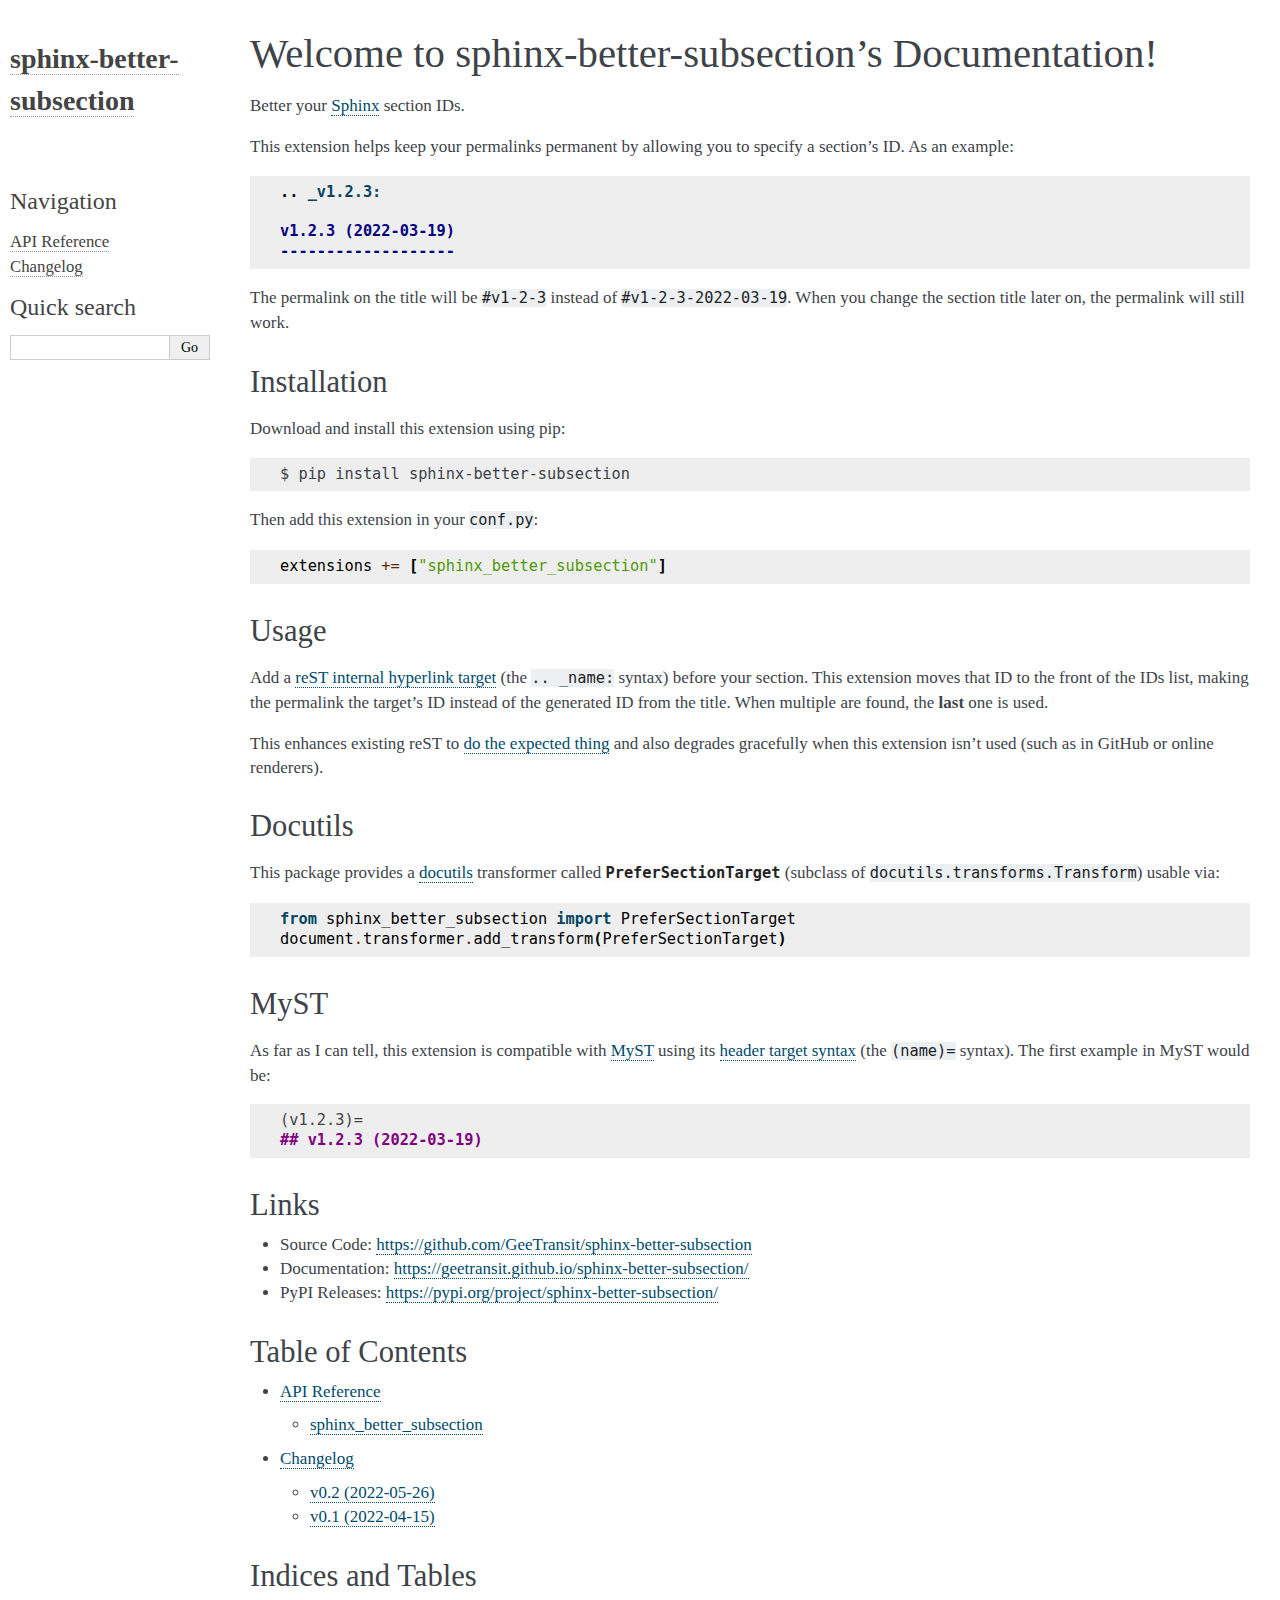
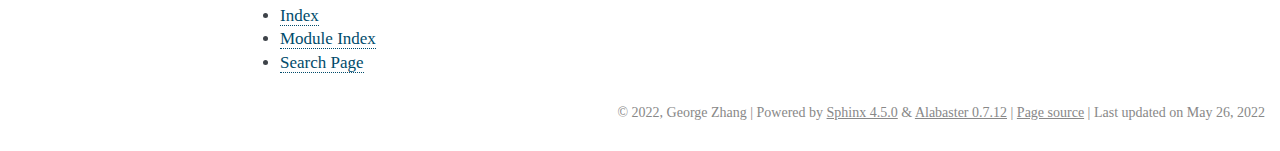
<file: index.html>
<!DOCTYPE html>

<html>
  <head>
    <meta charset="utf-8" />
    <meta name="viewport" content="width=device-width, initial-scale=1.0" /><meta name="generator" content="Docutils 0.17.1: http://docutils.sourceforge.net/" />

  
  
    <title>sphinx-better-subsection 0.3.dev1+ga198c5d documentation</title>
  

    <link rel="stylesheet" type="text/css" href="_static/pygments.css" />
    <link rel="stylesheet" type="text/css" href="_static/alabaster.css" />
    <link rel="stylesheet" type="text/css" href="_static/custom.css" />
    <script data-url_root="#" id="documentation_options" src="_static/documentation_options.js"></script>
    <script src="_static/jquery.js"></script>
    <script src="_static/underscore.js"></script>
    <script src="_static/doctools.js"></script>
    <link rel="index" title="Index" href="genindex/" />
    <link rel="search" title="Search" href="search/" />
    <link rel="next" title="API Reference" href="api/" />
   
  <link rel="stylesheet" href="_static/custom.css" type="text/css" />
  
  
  <meta name="viewport" content="width=device-width, initial-scale=0.9, maximum-scale=0.9" />

  </head><body>
  

    <div class="document">
      <div class="documentwrapper">
        <div class="bodywrapper">
          

          <div class="body" role="main">
            
  <section id="welcome-to-sphinx-better-subsection-s-documentation">
<h1>Welcome to sphinx-better-subsection’s Documentation!<a class="headerlink" href="#welcome-to-sphinx-better-subsection-s-documentation" title="Permalink to this headline">#</a></h1>
<p>Better your <a class="reference external" href="https://www.sphinx-doc.org/en/master/">Sphinx</a> section IDs.</p>
<p>This extension helps keep your permalinks permanent by allowing you to specify
a section’s ID. As an example:</p>
<div class="highlight-rest notranslate"><div class="highlight"><pre><span></span><span class="p">..</span> <span class="nt">_v1.2.3:</span>

<span class="gh">v1.2.3 (2022-03-19)</span>
<span class="gh">-------------------</span>
</pre></div>
</div>
<p>The permalink on the title will be <code class="docutils literal notranslate"><span class="pre">#v1-2-3</span></code> instead of
<code class="docutils literal notranslate"><span class="pre">#v1-2-3-2022-03-19</span></code>. When you change the section title later on, the
permalink will still work.</p>
<section id="installation">
<h2>Installation<a class="headerlink" href="#installation" title="Permalink to this headline">#</a></h2>
<p>Download and install this extension using pip:</p>
<div class="highlight-bash notranslate"><div class="highlight"><pre><span></span>$ pip install sphinx-better-subsection
</pre></div>
</div>
<p>Then add this extension in your <code class="docutils literal notranslate"><span class="pre">conf.py</span></code>:</p>
<div class="highlight-python notranslate"><div class="highlight"><pre><span></span><span class="n">extensions</span> <span class="o">+=</span> <span class="p">[</span><span class="s2">&quot;sphinx_better_subsection&quot;</span><span class="p">]</span>
</pre></div>
</div>
</section>
<section id="usage">
<h2>Usage<a class="headerlink" href="#usage" title="Permalink to this headline">#</a></h2>
<p>Add a <a class="reference external" href="https://docutils.sourceforge.io/docs/ref/rst/restructuredtext.html#inline-internal-targets">reST internal hyperlink target</a> (the <code class="docutils literal notranslate"><span class="pre">..</span> <span class="pre">_name:</span></code> syntax) before your
section. This extension moves that ID to the front of the IDs list, making the
permalink the target’s ID instead of the generated ID from the title. When
multiple are found, the <strong>last</strong> one is used.</p>
<p>This enhances existing reST to <a class="reference external" href="https://github.com/sphinx-doc/sphinx/issues/1961">do the expected thing</a> and also degrades
gracefully when this extension isn’t used (such as in GitHub or online
renderers).</p>
</section>
<section id="docutils">
<h2>Docutils<a class="headerlink" href="#docutils" title="Permalink to this headline">#</a></h2>
<p>This package provides a <a class="reference external" href="https://docutils.sourceforge.io/">docutils</a> transformer called <a class="reference internal" href="_generated/api/sphinx_better_subsection/#sphinx_better_subsection.PreferSectionTarget" title="sphinx_better_subsection.PreferSectionTarget"><code class="xref any py py-class docutils literal notranslate"><span class="pre">PreferSectionTarget</span></code></a>
(subclass of <code class="docutils literal notranslate"><span class="pre">docutils.transforms.Transform</span></code>) usable via:</p>
<div class="highlight-python notranslate"><div class="highlight"><pre><span></span><span class="kn">from</span> <span class="nn">sphinx_better_subsection</span> <span class="kn">import</span> <span class="n">PreferSectionTarget</span>
<span class="n">document</span><span class="o">.</span><span class="n">transformer</span><span class="o">.</span><span class="n">add_transform</span><span class="p">(</span><span class="n">PreferSectionTarget</span><span class="p">)</span>
</pre></div>
</div>
</section>
<section id="myst">
<h2>MyST<a class="headerlink" href="#myst" title="Permalink to this headline">#</a></h2>
<p>As far as I can tell, this extension is compatible with <a class="reference external" href="https://myst-parser.readthedocs.io/en/latest/">MyST</a> using its
<a class="reference external" href="https://myst-parser.readthedocs.io/en/latest/syntax/syntax.html#targets-and-cross-referencing">header target syntax</a> (the <code class="docutils literal notranslate"><span class="pre">(name)=</span></code> syntax). The first example in
MyST would be:</p>
<div class="highlight-markdown notranslate"><div class="highlight"><pre><span></span>(v1.2.3)=
<span class="gu">## v1.2.3 (2022-03-19)</span>
</pre></div>
</div>
</section>
<section id="links">
<h2>Links<a class="headerlink" href="#links" title="Permalink to this headline">#</a></h2>
<ul class="simple">
<li><p>Source Code: <a class="reference external" href="https://github.com/GeeTransit/sphinx-better-subsection">https://github.com/GeeTransit/sphinx-better-subsection</a></p></li>
<li><p>Documentation: <a class="reference external" href="https://geetransit.github.io/sphinx-better-subsection/">https://geetransit.github.io/sphinx-better-subsection/</a></p></li>
<li><p>PyPI Releases: <a class="reference external" href="https://pypi.org/project/sphinx-better-subsection/">https://pypi.org/project/sphinx-better-subsection/</a></p></li>
</ul>
</section>
<section id="table-of-contents">
<h2>Table of Contents<a class="headerlink" href="#table-of-contents" title="Permalink to this headline">#</a></h2>
<div class="toctree-wrapper compound">
<ul>
<li class="toctree-l1"><a class="reference internal" href="api/">API Reference</a><ul>
<li class="toctree-l2"><a class="reference internal" href="_generated/api/sphinx_better_subsection/">sphinx_better_subsection</a></li>
</ul>
</li>
<li class="toctree-l1"><a class="reference internal" href="_generated/CHANGELOG/">Changelog</a><ul>
<li class="toctree-l2"><a class="reference internal" href="_generated/CHANGELOG/#v0-2">v0.2 (2022-05-26)</a></li>
<li class="toctree-l2"><a class="reference internal" href="_generated/CHANGELOG/#v0-1">v0.1 (2022-04-15)</a></li>
</ul>
</li>
</ul>
</div>
</section>
<section id="indices-and-tables">
<h2>Indices and Tables<a class="headerlink" href="#indices-and-tables" title="Permalink to this headline">#</a></h2>
<ul class="simple">
<li><p><a class="reference internal" href="genindex/"><span class="std std-ref">Index</span></a></p></li>
<li><p><a class="reference internal" href="py-modindex/"><span class="std std-ref">Module Index</span></a></p></li>
<li><p><a class="reference internal" href="search/"><span class="std std-ref">Search Page</span></a></p></li>
</ul>
</section>
</section>


          </div>
          
        </div>
      </div>
      <div class="sphinxsidebar" role="navigation" aria-label="main navigation">
        <div class="sphinxsidebarwrapper">
<h1 class="logo"><a href="#">sphinx-better-subsection</a></h1>






<p>
<iframe src="https://ghbtns.com/github-btn.html?user=GeeTransit&repo=sphinx-better-subsection&type=star&count=true&size=large&v=2"
  allowtransparency="true" frameborder="0" scrolling="0" width="200px" height="35px"></iframe>
</p>





<h3>Navigation</h3>
<ul>
<li class="toctree-l1"><a class="reference internal" href="api/">API Reference</a></li>
<li class="toctree-l1"><a class="reference internal" href="_generated/CHANGELOG/">Changelog</a></li>
</ul>

<div class="relations">
<h3>Related Topics</h3>
<ul>
  <li><a href="#">Documentation overview</a><ul>
      <li>Next: <a href="api/" title="next chapter">API Reference</a></li>
  </ul></li>
</ul>
</div>
<div id="searchbox" style="display: none" role="search">
  <h3 id="searchlabel">Quick search</h3>
    <div class="searchformwrapper">
    <form class="search" action="search/" method="get">
      <input type="text" name="q" aria-labelledby="searchlabel" autocomplete="off" autocorrect="off" autocapitalize="off" spellcheck="false"/>
      <input type="submit" value="Go" />
    </form>
    </div>
</div>
<script>$('#searchbox').show(0);</script>








        </div>
      </div>
      <div class="clearer"></div>
    </div>
    <div class="footer">
      &copy; 2022, George Zhang
      
      |
      Powered by <a href="http://sphinx-doc.org/">Sphinx 4.5.0</a>
      &amp; <a href="https://github.com/bitprophet/alabaster">Alabaster 0.7.12</a>
      
      |
      <a href="_sources/index.rst.txt"
          rel="nofollow">Page source</a>
	  
	  |
	  Last updated on May 26, 2022
	  
    </div>

    

    
  </body>
</html>
</file>
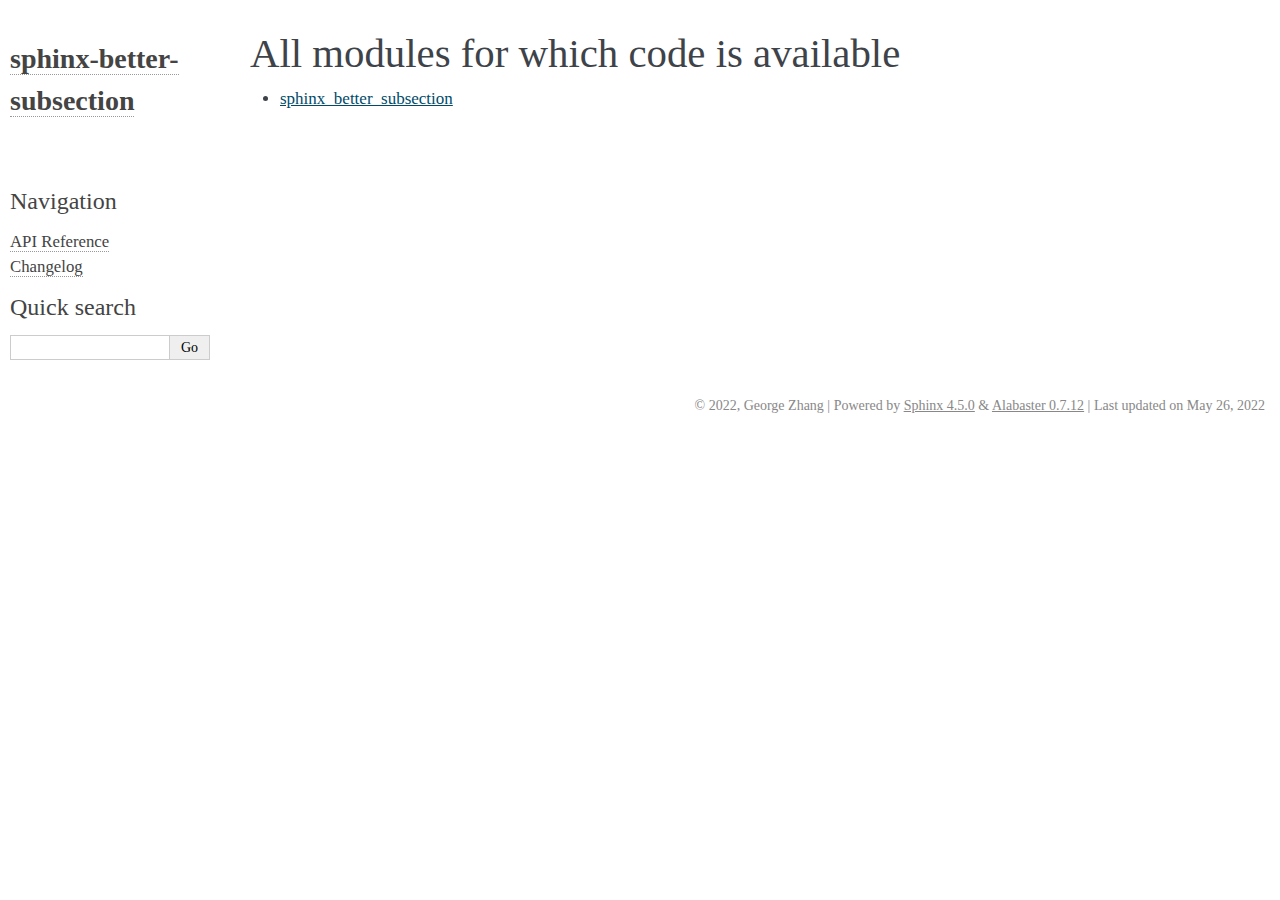
<file: _modules/index.html>
<!DOCTYPE html>

<html>
  <head>
    <meta charset="utf-8" />
    <meta name="viewport" content="width=device-width, initial-scale=1.0" />
  
  
    <title>Overview: module code - sphinx-better-subsection 0.3.dev1+ga198c5d documentation</title>
  

    <link rel="stylesheet" type="text/css" href="../_static/pygments.css" />
    <link rel="stylesheet" type="text/css" href="../_static/alabaster.css" />
    <link rel="stylesheet" type="text/css" href="../_static/custom.css" />
    <script data-url_root="../" id="documentation_options" src="../_static/documentation_options.js"></script>
    <script src="../_static/jquery.js"></script>
    <script src="../_static/underscore.js"></script>
    <script src="../_static/doctools.js"></script>
    <link rel="index" title="Index" href="../genindex/" />
    <link rel="search" title="Search" href="../search/" />
   
  <link rel="stylesheet" href="../_static/custom.css" type="text/css" />
  
  
  <meta name="viewport" content="width=device-width, initial-scale=0.9, maximum-scale=0.9" />

  </head><body>
  

    <div class="document">
      <div class="documentwrapper">
        <div class="bodywrapper">
          

          <div class="body" role="main">
            
  <h1>All modules for which code is available</h1>
<ul><li><a href="sphinx_better_subsection/">sphinx_better_subsection</a></li>
</ul>

          </div>
          
        </div>
      </div>
      <div class="sphinxsidebar" role="navigation" aria-label="main navigation">
        <div class="sphinxsidebarwrapper">
<h1 class="logo"><a href="../">sphinx-better-subsection</a></h1>






<p>
<iframe src="https://ghbtns.com/github-btn.html?user=GeeTransit&repo=sphinx-better-subsection&type=star&count=true&size=large&v=2"
  allowtransparency="true" frameborder="0" scrolling="0" width="200px" height="35px"></iframe>
</p>





<h3>Navigation</h3>
<ul>
<li class="toctree-l1"><a class="reference internal" href="../api/">API Reference</a></li>
<li class="toctree-l1"><a class="reference internal" href="../_generated/CHANGELOG/">Changelog</a></li>
</ul>

<div class="relations">
<h3>Related Topics</h3>
<ul>
  <li><a href="../">Documentation overview</a><ul>
  </ul></li>
</ul>
</div>
<div id="searchbox" style="display: none" role="search">
  <h3 id="searchlabel">Quick search</h3>
    <div class="searchformwrapper">
    <form class="search" action="../search/" method="get">
      <input type="text" name="q" aria-labelledby="searchlabel" autocomplete="off" autocorrect="off" autocapitalize="off" spellcheck="false"/>
      <input type="submit" value="Go" />
    </form>
    </div>
</div>
<script>$('#searchbox').show(0);</script>








        </div>
      </div>
      <div class="clearer"></div>
    </div>
    <div class="footer">
      &copy; 2022, George Zhang
      
      |
      Powered by <a href="http://sphinx-doc.org/">Sphinx 4.5.0</a>
      &amp; <a href="https://github.com/bitprophet/alabaster">Alabaster 0.7.12</a>
      
	  
	  |
	  Last updated on May 26, 2022
	  
    </div>

    

    
  </body>
</html>
</file>
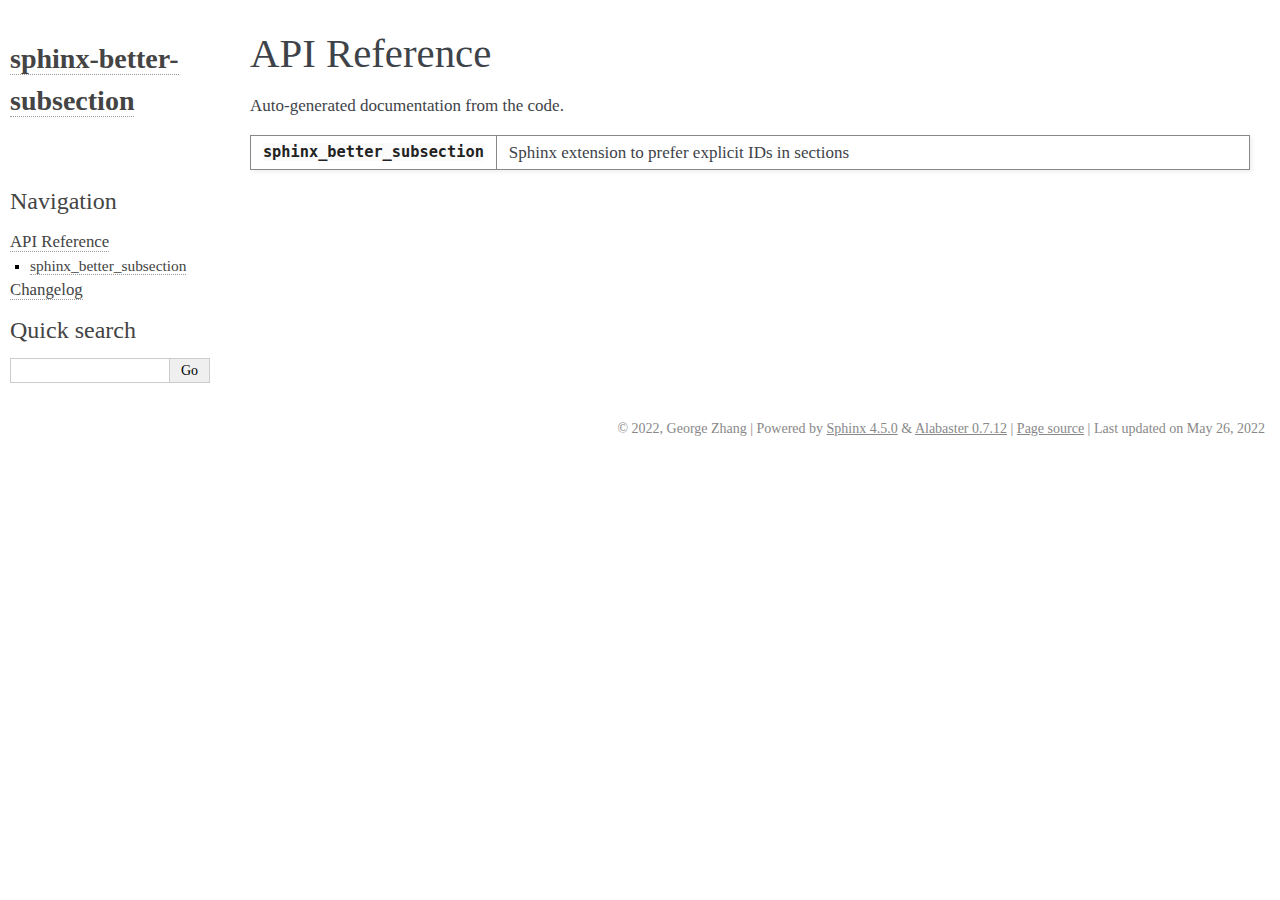
<file: api/index.html>
<!DOCTYPE html>

<html>
  <head>
    <meta charset="utf-8" />
    <meta name="viewport" content="width=device-width, initial-scale=1.0" /><meta name="generator" content="Docutils 0.17.1: http://docutils.sourceforge.net/" />

  
  
    <title>API Reference - sphinx-better-subsection 0.3.dev1+ga198c5d documentation</title>
  

    <link rel="stylesheet" type="text/css" href="../_static/pygments.css" />
    <link rel="stylesheet" type="text/css" href="../_static/alabaster.css" />
    <link rel="stylesheet" type="text/css" href="../_static/custom.css" />
    <script data-url_root="../" id="documentation_options" src="../_static/documentation_options.js"></script>
    <script src="../_static/jquery.js"></script>
    <script src="../_static/underscore.js"></script>
    <script src="../_static/doctools.js"></script>
    <link rel="index" title="Index" href="../genindex/" />
    <link rel="search" title="Search" href="../search/" />
    <link rel="next" title="sphinx_better_subsection" href="../_generated/api/sphinx_better_subsection/" />
    <link rel="prev" title="Welcome to sphinx-better-subsection’s Documentation!" href="../" />
   
  <link rel="stylesheet" href="../_static/custom.css" type="text/css" />
  
  
  <meta name="viewport" content="width=device-width, initial-scale=0.9, maximum-scale=0.9" />

  </head><body>
  

    <div class="document">
      <div class="documentwrapper">
        <div class="bodywrapper">
          

          <div class="body" role="main">
            
  <section id="api-reference">
<h1>API Reference<a class="headerlink" href="#api-reference" title="Permalink to this headline">#</a></h1>
<p>Auto-generated documentation from the code.</p>
<table class="autosummary longtable docutils align-default">
<colgroup>
<col style="width: 10%" />
<col style="width: 90%" />
</colgroup>
<tbody>
<tr class="row-odd"><td><p><a class="reference internal" href="../_generated/api/sphinx_better_subsection/#module-sphinx_better_subsection" title="sphinx_better_subsection"><code class="xref py py-obj docutils literal notranslate"><span class="pre">sphinx_better_subsection</span></code></a></p></td>
<td><p>Sphinx extension to prefer explicit IDs in sections</p></td>
</tr>
</tbody>
</table>
</section>


          </div>
          
        </div>
      </div>
      <div class="sphinxsidebar" role="navigation" aria-label="main navigation">
        <div class="sphinxsidebarwrapper">
<h1 class="logo"><a href="../">sphinx-better-subsection</a></h1>






<p>
<iframe src="https://ghbtns.com/github-btn.html?user=GeeTransit&repo=sphinx-better-subsection&type=star&count=true&size=large&v=2"
  allowtransparency="true" frameborder="0" scrolling="0" width="200px" height="35px"></iframe>
</p>





<h3>Navigation</h3>
<ul class="current">
<li class="toctree-l1 current"><a class="current reference internal" href="#">API Reference</a><ul>
<li class="toctree-l2"><a class="reference internal" href="../_generated/api/sphinx_better_subsection/">sphinx_better_subsection</a></li>
</ul>
</li>
<li class="toctree-l1"><a class="reference internal" href="../_generated/CHANGELOG/">Changelog</a></li>
</ul>

<div class="relations">
<h3>Related Topics</h3>
<ul>
  <li><a href="../">Documentation overview</a><ul>
      <li>Previous: <a href="../" title="previous chapter">Welcome to sphinx-better-subsection’s Documentation!</a></li>
      <li>Next: <a href="../_generated/api/sphinx_better_subsection/" title="next chapter">sphinx_better_subsection</a></li>
  </ul></li>
</ul>
</div>
<div id="searchbox" style="display: none" role="search">
  <h3 id="searchlabel">Quick search</h3>
    <div class="searchformwrapper">
    <form class="search" action="../search/" method="get">
      <input type="text" name="q" aria-labelledby="searchlabel" autocomplete="off" autocorrect="off" autocapitalize="off" spellcheck="false"/>
      <input type="submit" value="Go" />
    </form>
    </div>
</div>
<script>$('#searchbox').show(0);</script>








        </div>
      </div>
      <div class="clearer"></div>
    </div>
    <div class="footer">
      &copy; 2022, George Zhang
      
      |
      Powered by <a href="http://sphinx-doc.org/">Sphinx 4.5.0</a>
      &amp; <a href="https://github.com/bitprophet/alabaster">Alabaster 0.7.12</a>
      
      |
      <a href="../_sources/api.rst.txt"
          rel="nofollow">Page source</a>
	  
	  |
	  Last updated on May 26, 2022
	  
    </div>

    

    
  </body>
</html>
</file>
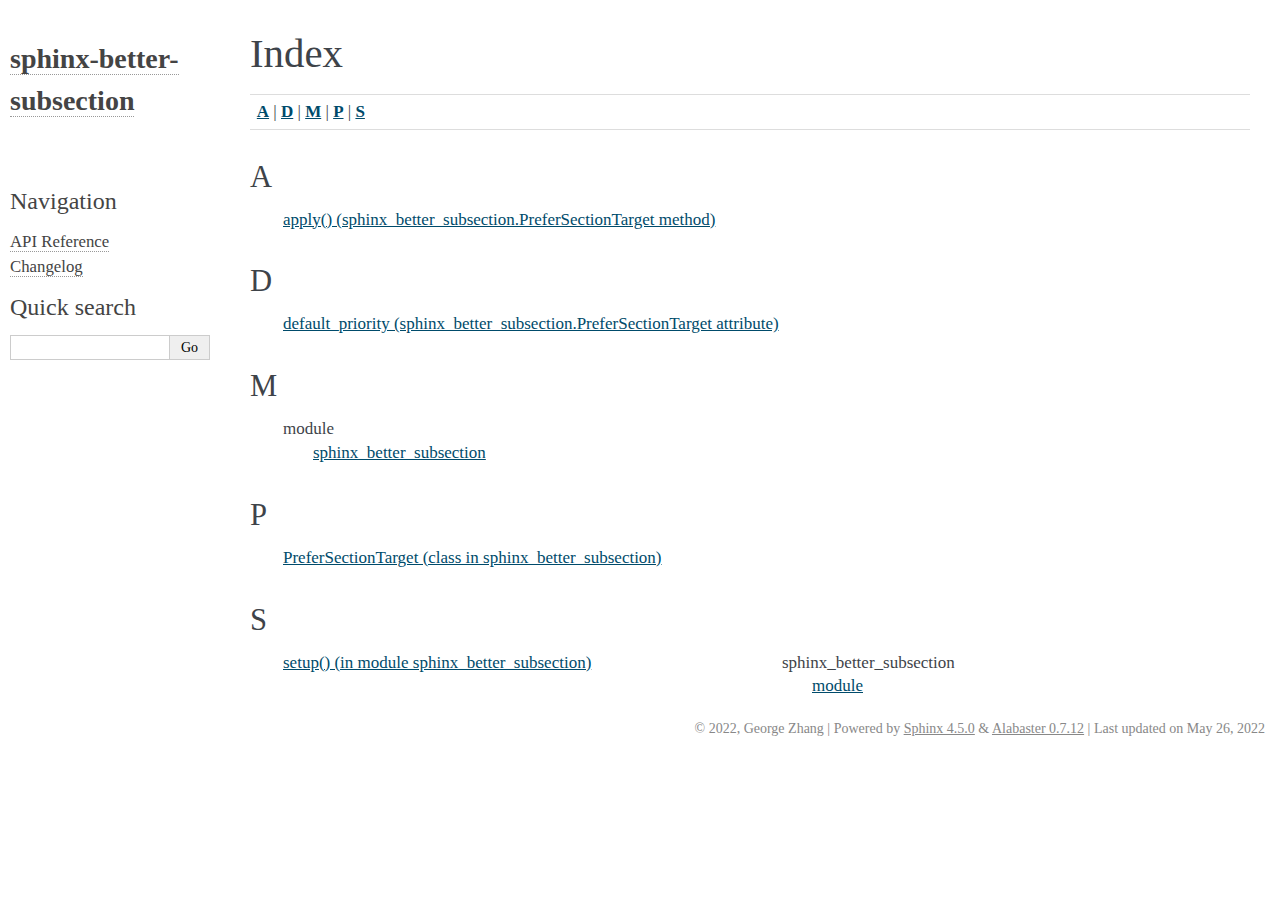
<file: genindex/index.html>
<!DOCTYPE html>

<html>
  <head>
    <meta charset="utf-8" />
    <meta name="viewport" content="width=device-width, initial-scale=1.0" />
  
  
    <title>Index - sphinx-better-subsection 0.3.dev1+ga198c5d documentation</title>
  

    <link rel="stylesheet" type="text/css" href="../_static/pygments.css" />
    <link rel="stylesheet" type="text/css" href="../_static/alabaster.css" />
    <link rel="stylesheet" type="text/css" href="../_static/custom.css" />
    <script data-url_root="../" id="documentation_options" src="../_static/documentation_options.js"></script>
    <script src="../_static/jquery.js"></script>
    <script src="../_static/underscore.js"></script>
    <script src="../_static/doctools.js"></script>
    <link rel="index" title="Index" href="#" />
    <link rel="search" title="Search" href="../search/" />
   
  <link rel="stylesheet" href="../_static/custom.css" type="text/css" />
  
  
  <meta name="viewport" content="width=device-width, initial-scale=0.9, maximum-scale=0.9" />

  </head><body>
  

    <div class="document">
      <div class="documentwrapper">
        <div class="bodywrapper">
          

          <div class="body" role="main">
            

<h1 id="index">Index</h1>

<div class="genindex-jumpbox">
 <a href="#A"><strong>A</strong></a>
 | <a href="#D"><strong>D</strong></a>
 | <a href="#M"><strong>M</strong></a>
 | <a href="#P"><strong>P</strong></a>
 | <a href="#S"><strong>S</strong></a>
 
</div>
<h2 id="A">A</h2>
<table style="width: 100%" class="indextable genindextable"><tr>
  <td style="width: 33%; vertical-align: top;"><ul>
      <li><a href="../_generated/api/sphinx_better_subsection/#sphinx_better_subsection.PreferSectionTarget.apply">apply() (sphinx_better_subsection.PreferSectionTarget method)</a>
</li>
  </ul></td>
</tr></table>

<h2 id="D">D</h2>
<table style="width: 100%" class="indextable genindextable"><tr>
  <td style="width: 33%; vertical-align: top;"><ul>
      <li><a href="../_generated/api/sphinx_better_subsection/#sphinx_better_subsection.PreferSectionTarget.default_priority">default_priority (sphinx_better_subsection.PreferSectionTarget attribute)</a>
</li>
  </ul></td>
</tr></table>

<h2 id="M">M</h2>
<table style="width: 100%" class="indextable genindextable"><tr>
  <td style="width: 33%; vertical-align: top;"><ul>
      <li>
    module

      <ul>
        <li><a href="../_generated/api/sphinx_better_subsection/#module-sphinx_better_subsection">sphinx_better_subsection</a>
</li>
      </ul></li>
  </ul></td>
</tr></table>

<h2 id="P">P</h2>
<table style="width: 100%" class="indextable genindextable"><tr>
  <td style="width: 33%; vertical-align: top;"><ul>
      <li><a href="../_generated/api/sphinx_better_subsection/#sphinx_better_subsection.PreferSectionTarget">PreferSectionTarget (class in sphinx_better_subsection)</a>
</li>
  </ul></td>
</tr></table>

<h2 id="S">S</h2>
<table style="width: 100%" class="indextable genindextable"><tr>
  <td style="width: 33%; vertical-align: top;"><ul>
      <li><a href="../_generated/api/sphinx_better_subsection/#sphinx_better_subsection.setup">setup() (in module sphinx_better_subsection)</a>
</li>
  </ul></td>
  <td style="width: 33%; vertical-align: top;"><ul>
      <li>
    sphinx_better_subsection

      <ul>
        <li><a href="../_generated/api/sphinx_better_subsection/#module-sphinx_better_subsection">module</a>
</li>
      </ul></li>
  </ul></td>
</tr></table>



          </div>
          
        </div>
      </div>
      <div class="sphinxsidebar" role="navigation" aria-label="main navigation">
        <div class="sphinxsidebarwrapper">
<h1 class="logo"><a href="../">sphinx-better-subsection</a></h1>






<p>
<iframe src="https://ghbtns.com/github-btn.html?user=GeeTransit&repo=sphinx-better-subsection&type=star&count=true&size=large&v=2"
  allowtransparency="true" frameborder="0" scrolling="0" width="200px" height="35px"></iframe>
</p>





<h3>Navigation</h3>
<ul>
<li class="toctree-l1"><a class="reference internal" href="../api/">API Reference</a></li>
<li class="toctree-l1"><a class="reference internal" href="../_generated/CHANGELOG/">Changelog</a></li>
</ul>

<div class="relations">
<h3>Related Topics</h3>
<ul>
  <li><a href="../">Documentation overview</a><ul>
  </ul></li>
</ul>
</div>
<div id="searchbox" style="display: none" role="search">
  <h3 id="searchlabel">Quick search</h3>
    <div class="searchformwrapper">
    <form class="search" action="../search/" method="get">
      <input type="text" name="q" aria-labelledby="searchlabel" autocomplete="off" autocorrect="off" autocapitalize="off" spellcheck="false"/>
      <input type="submit" value="Go" />
    </form>
    </div>
</div>
<script>$('#searchbox').show(0);</script>








        </div>
      </div>
      <div class="clearer"></div>
    </div>
    <div class="footer">
      &copy; 2022, George Zhang
      
      |
      Powered by <a href="http://sphinx-doc.org/">Sphinx 4.5.0</a>
      &amp; <a href="https://github.com/bitprophet/alabaster">Alabaster 0.7.12</a>
      
	  
	  |
	  Last updated on May 26, 2022
	  
    </div>

    

    
  </body>
</html>
</file>
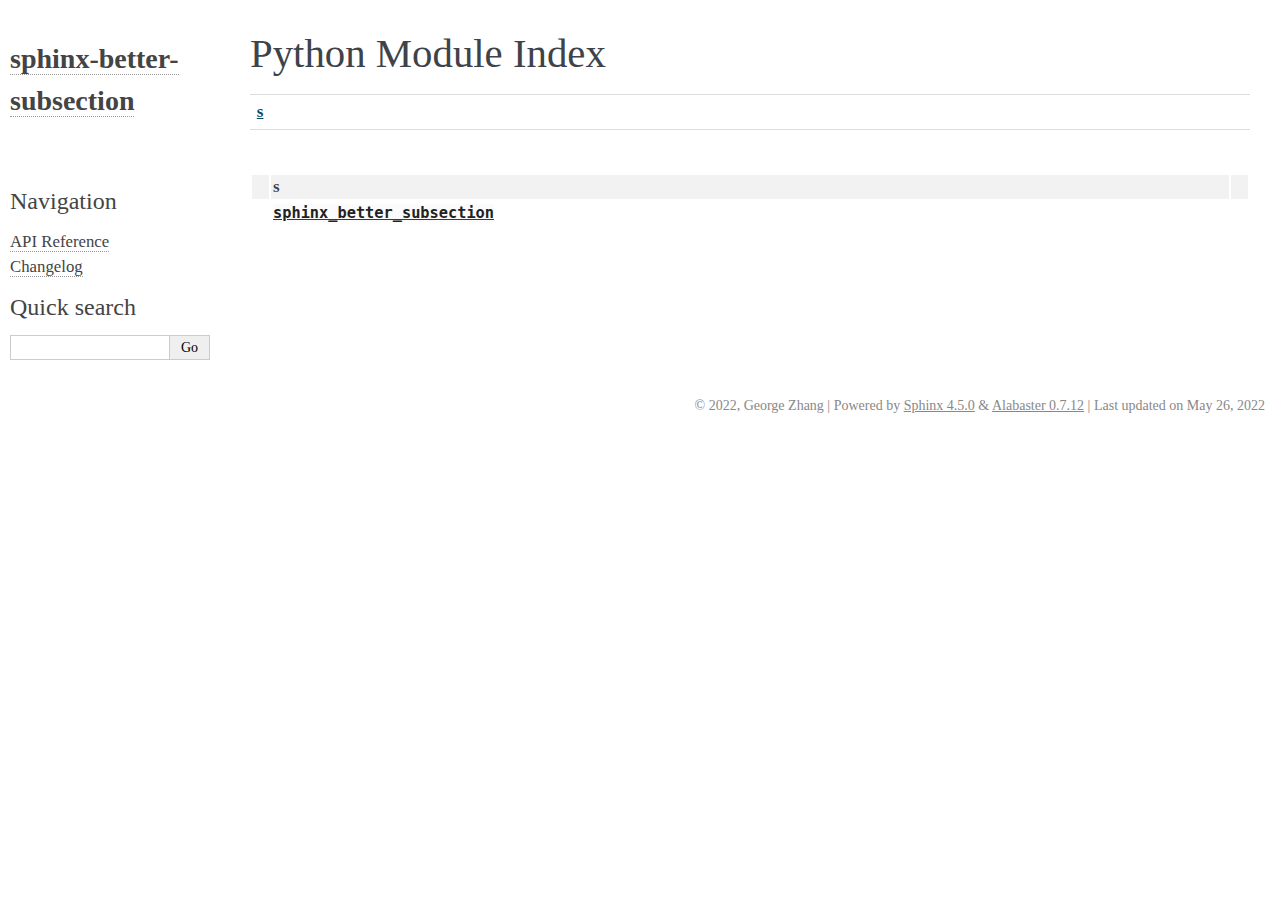
<file: py-modindex/index.html>
<!DOCTYPE html>

<html>
  <head>
    <meta charset="utf-8" />
    <meta name="viewport" content="width=device-width, initial-scale=1.0" />
  
  
    <title>Python Module Index - sphinx-better-subsection 0.3.dev1+ga198c5d documentation</title>
  

    <link rel="stylesheet" type="text/css" href="../_static/pygments.css" />
    <link rel="stylesheet" type="text/css" href="../_static/alabaster.css" />
    <link rel="stylesheet" type="text/css" href="../_static/custom.css" />
    <script data-url_root="../" id="documentation_options" src="../_static/documentation_options.js"></script>
    <script src="../_static/jquery.js"></script>
    <script src="../_static/underscore.js"></script>
    <script src="../_static/doctools.js"></script>
    <link rel="index" title="Index" href="../genindex/" />
    <link rel="search" title="Search" href="../search/" />

   
  <link rel="stylesheet" href="../_static/custom.css" type="text/css" />
  
  
  <meta name="viewport" content="width=device-width, initial-scale=0.9, maximum-scale=0.9" />


    <script>
      DOCUMENTATION_OPTIONS.COLLAPSE_INDEX = true;
    </script>


  </head><body>
  

    <div class="document">
      <div class="documentwrapper">
        <div class="bodywrapper">
          

          <div class="body" role="main">
            

   <h1>Python Module Index</h1>

   <div class="modindex-jumpbox">
   <a href="#cap-s"><strong>s</strong></a>
   </div>

   <table class="indextable modindextable">
     <tr class="pcap"><td></td><td>&#160;</td><td></td></tr>
     <tr class="cap" id="cap-s"><td></td><td>
       <strong>s</strong></td><td></td></tr>
     <tr>
       <td></td>
       <td>
       <a href="../_generated/api/sphinx_better_subsection/#module-sphinx_better_subsection"><code class="xref">sphinx_better_subsection</code></a></td><td>
       <em></em></td></tr>
   </table>


          </div>
          
        </div>
      </div>
      <div class="sphinxsidebar" role="navigation" aria-label="main navigation">
        <div class="sphinxsidebarwrapper">
<h1 class="logo"><a href="../">sphinx-better-subsection</a></h1>






<p>
<iframe src="https://ghbtns.com/github-btn.html?user=GeeTransit&repo=sphinx-better-subsection&type=star&count=true&size=large&v=2"
  allowtransparency="true" frameborder="0" scrolling="0" width="200px" height="35px"></iframe>
</p>





<h3>Navigation</h3>
<ul>
<li class="toctree-l1"><a class="reference internal" href="../api/">API Reference</a></li>
<li class="toctree-l1"><a class="reference internal" href="../_generated/CHANGELOG/">Changelog</a></li>
</ul>

<div class="relations">
<h3>Related Topics</h3>
<ul>
  <li><a href="../">Documentation overview</a><ul>
  </ul></li>
</ul>
</div>
<div id="searchbox" style="display: none" role="search">
  <h3 id="searchlabel">Quick search</h3>
    <div class="searchformwrapper">
    <form class="search" action="../search/" method="get">
      <input type="text" name="q" aria-labelledby="searchlabel" autocomplete="off" autocorrect="off" autocapitalize="off" spellcheck="false"/>
      <input type="submit" value="Go" />
    </form>
    </div>
</div>
<script>$('#searchbox').show(0);</script>








        </div>
      </div>
      <div class="clearer"></div>
    </div>
    <div class="footer">
      &copy; 2022, George Zhang
      
      |
      Powered by <a href="http://sphinx-doc.org/">Sphinx 4.5.0</a>
      &amp; <a href="https://github.com/bitprophet/alabaster">Alabaster 0.7.12</a>
      
	  
	  |
	  Last updated on May 26, 2022
	  
    </div>

    

    
  </body>
</html>
</file>
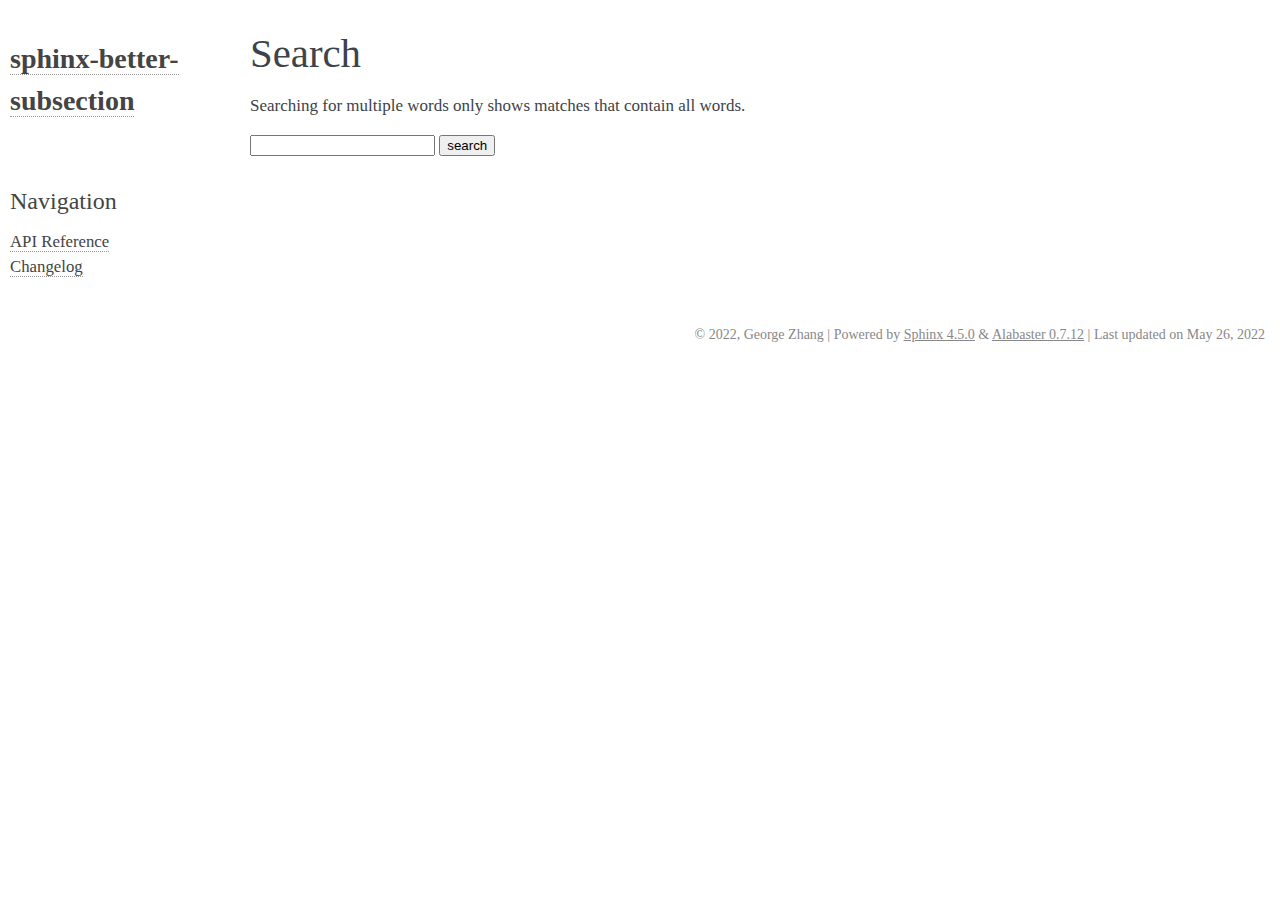
<file: search/index.html>
<!DOCTYPE html>

<html>
  <head>
    <meta charset="utf-8" />
    <meta name="viewport" content="width=device-width, initial-scale=1.0" />
  
  
    <title>Search - sphinx-better-subsection 0.3.dev1+ga198c5d documentation</title>
  

    <link rel="stylesheet" type="text/css" href="../_static/pygments.css" />
    <link rel="stylesheet" type="text/css" href="../_static/alabaster.css" />
    <link rel="stylesheet" type="text/css" href="../_static/custom.css" />
    
    <script data-url_root="../" id="documentation_options" src="../_static/documentation_options.js"></script>
    <script src="../_static/jquery.js"></script>
    <script src="../_static/underscore.js"></script>
    <script src="../_static/doctools.js"></script>
    <script src="../_static/searchtools.js"></script>
    <script src="../_static/language_data.js"></script>
    <link rel="index" title="Index" href="../genindex/" />
    <link rel="search" title="Search" href="#" />
  <script src="../searchindex.js" defer></script>
  
   
  <link rel="stylesheet" href="../_static/custom.css" type="text/css" />
  
  
  <meta name="viewport" content="width=device-width, initial-scale=0.9, maximum-scale=0.9" />


  </head><body>
  

    <div class="document">
      <div class="documentwrapper">
        <div class="bodywrapper">
          

          <div class="body" role="main">
            
  <h1 id="search-documentation">Search</h1>
  
  <noscript>
  <div class="admonition warning">
  <p>
    Please activate JavaScript to enable the search
    functionality.
  </p>
  </div>
  </noscript>
  
  
  <p>
    Searching for multiple words only shows matches that contain
    all words.
  </p>
  
  
  <form action="" method="get">
    <input type="text" name="q" aria-labelledby="search-documentation" value="" autocomplete="off" autocorrect="off" autocapitalize="off" spellcheck="false"/>
    <input type="submit" value="search" />
    <span id="search-progress" style="padding-left: 10px"></span>
  </form>
  
  
  
  <div id="search-results">
  
  </div>
  

          </div>
          
        </div>
      </div>
      <div class="sphinxsidebar" role="navigation" aria-label="main navigation">
        <div class="sphinxsidebarwrapper">
<h1 class="logo"><a href="../">sphinx-better-subsection</a></h1>






<p>
<iframe src="https://ghbtns.com/github-btn.html?user=GeeTransit&repo=sphinx-better-subsection&type=star&count=true&size=large&v=2"
  allowtransparency="true" frameborder="0" scrolling="0" width="200px" height="35px"></iframe>
</p>





<h3>Navigation</h3>
<ul>
<li class="toctree-l1"><a class="reference internal" href="../api/">API Reference</a></li>
<li class="toctree-l1"><a class="reference internal" href="../_generated/CHANGELOG/">Changelog</a></li>
</ul>

<div class="relations">
<h3>Related Topics</h3>
<ul>
  <li><a href="../">Documentation overview</a><ul>
  </ul></li>
</ul>
</div>








        </div>
      </div>
      <div class="clearer"></div>
    </div>
    <div class="footer">
      &copy; 2022, George Zhang
      
      |
      Powered by <a href="http://sphinx-doc.org/">Sphinx 4.5.0</a>
      &amp; <a href="https://github.com/bitprophet/alabaster">Alabaster 0.7.12</a>
      
	  
	  |
	  Last updated on May 26, 2022
	  
    </div>

    

    
  </body>
</html>
</file>
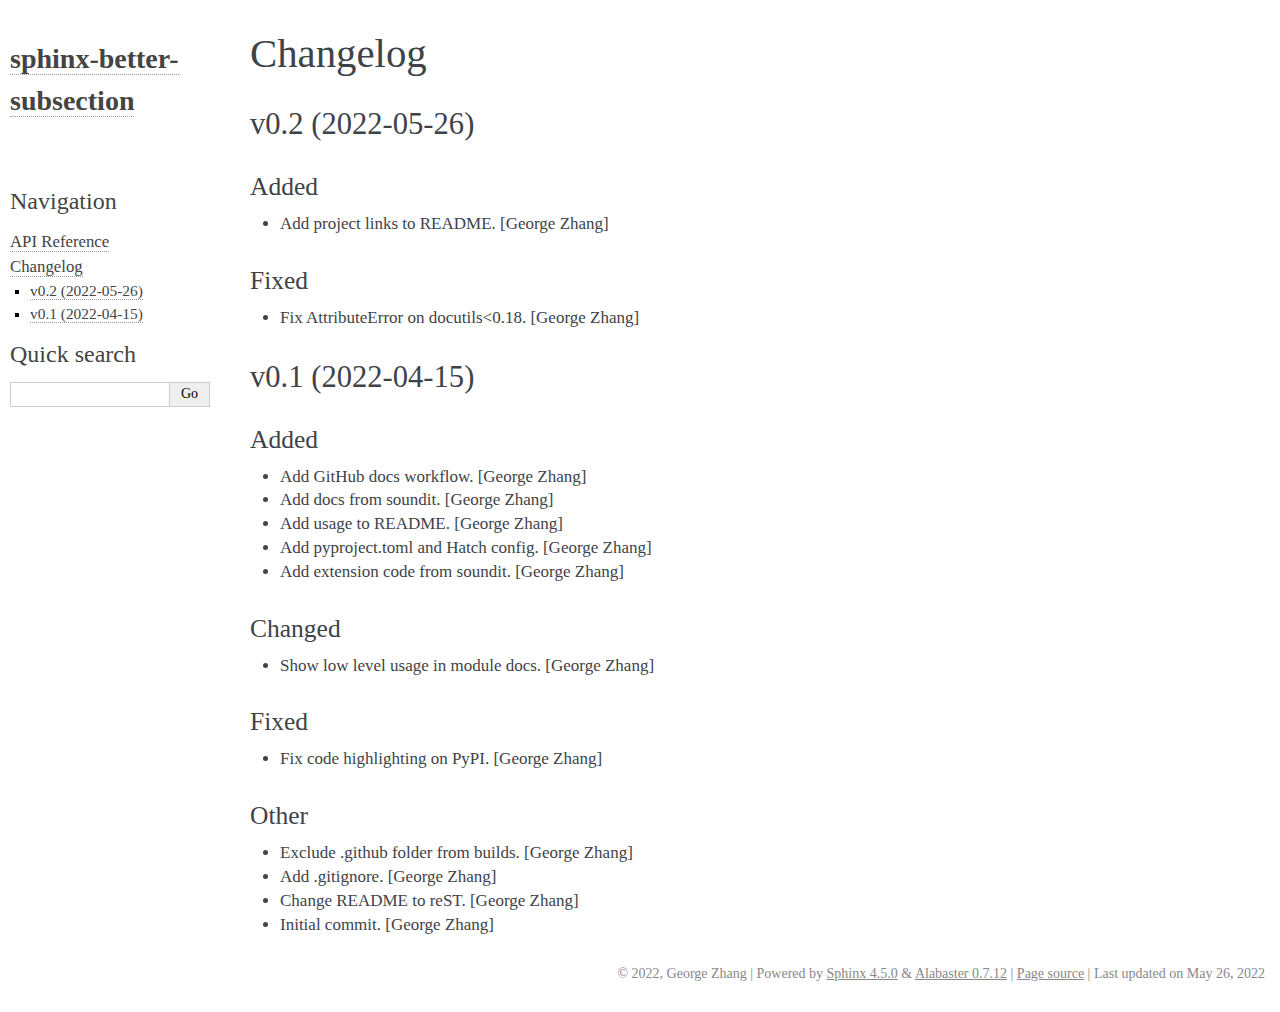
<file: _generated/CHANGELOG/index.html>
<!DOCTYPE html>

<html>
  <head>
    <meta charset="utf-8" />
    <meta name="viewport" content="width=device-width, initial-scale=1.0" /><meta name="generator" content="Docutils 0.17.1: http://docutils.sourceforge.net/" />

  
  
    <title>Changelog - sphinx-better-subsection 0.3.dev1+ga198c5d documentation</title>
  

    <link rel="stylesheet" type="text/css" href="../../_static/pygments.css" />
    <link rel="stylesheet" type="text/css" href="../../_static/alabaster.css" />
    <link rel="stylesheet" type="text/css" href="../../_static/custom.css" />
    <script data-url_root="../../" id="documentation_options" src="../../_static/documentation_options.js"></script>
    <script src="../../_static/jquery.js"></script>
    <script src="../../_static/underscore.js"></script>
    <script src="../../_static/doctools.js"></script>
    <link rel="index" title="Index" href="../../genindex/" />
    <link rel="search" title="Search" href="../../search/" />
    <link rel="prev" title="sphinx_better_subsection" href="../api/sphinx_better_subsection/" />
   
  <link rel="stylesheet" href="../../_static/custom.css" type="text/css" />
  
  
  <meta name="viewport" content="width=device-width, initial-scale=0.9, maximum-scale=0.9" />

  </head><body>
  

    <div class="document">
      <div class="documentwrapper">
        <div class="bodywrapper">
          

          <div class="body" role="main">
            
  <section id="changelog">
<h1>Changelog<a class="headerlink" href="#changelog" title="Permalink to this headline">#</a></h1>
<section id="v0-2">
<span id="v0-2-2022-05-26"></span><h2>v0.2 (2022-05-26)<a class="headerlink" href="#v0-2" title="Permalink to this headline">#</a></h2>
<section id="v0-2-added">
<span id="added"></span><h3>Added<a class="headerlink" href="#v0-2-added" title="Permalink to this headline">#</a></h3>
<ul class="simple">
<li><p>Add project links to README. [George Zhang]</p></li>
</ul>
</section>
<section id="v0-2-fixed">
<span id="fixed"></span><h3>Fixed<a class="headerlink" href="#v0-2-fixed" title="Permalink to this headline">#</a></h3>
<ul class="simple">
<li><p>Fix AttributeError on docutils&lt;0.18. [George Zhang]</p></li>
</ul>
</section>
</section>
<section id="v0-1">
<span id="v0-1-2022-04-15"></span><h2>v0.1 (2022-04-15)<a class="headerlink" href="#v0-1" title="Permalink to this headline">#</a></h2>
<section id="v0-1-added">
<span id="id1"></span><h3>Added<a class="headerlink" href="#v0-1-added" title="Permalink to this headline">#</a></h3>
<ul class="simple">
<li><p>Add GitHub docs workflow. [George Zhang]</p></li>
<li><p>Add docs from soundit. [George Zhang]</p></li>
<li><p>Add usage to README. [George Zhang]</p></li>
<li><p>Add pyproject.toml and Hatch config. [George Zhang]</p></li>
<li><p>Add extension code from soundit. [George Zhang]</p></li>
</ul>
</section>
<section id="v0-1-changed">
<span id="changed"></span><h3>Changed<a class="headerlink" href="#v0-1-changed" title="Permalink to this headline">#</a></h3>
<ul class="simple">
<li><p>Show low level usage in module docs. [George Zhang]</p></li>
</ul>
</section>
<section id="v0-1-fixed">
<span id="id2"></span><h3>Fixed<a class="headerlink" href="#v0-1-fixed" title="Permalink to this headline">#</a></h3>
<ul class="simple">
<li><p>Fix code highlighting on PyPI. [George Zhang]</p></li>
</ul>
</section>
<section id="v0-1-other">
<span id="other"></span><h3>Other<a class="headerlink" href="#v0-1-other" title="Permalink to this headline">#</a></h3>
<ul class="simple">
<li><p>Exclude .github folder from builds. [George Zhang]</p></li>
<li><p>Add .gitignore. [George Zhang]</p></li>
<li><p>Change README to reST. [George Zhang]</p></li>
<li><p>Initial commit. [George Zhang]</p></li>
</ul>
</section>
</section>
</section>


          </div>
          
        </div>
      </div>
      <div class="sphinxsidebar" role="navigation" aria-label="main navigation">
        <div class="sphinxsidebarwrapper">
<h1 class="logo"><a href="../../">sphinx-better-subsection</a></h1>






<p>
<iframe src="https://ghbtns.com/github-btn.html?user=GeeTransit&repo=sphinx-better-subsection&type=star&count=true&size=large&v=2"
  allowtransparency="true" frameborder="0" scrolling="0" width="200px" height="35px"></iframe>
</p>





<h3>Navigation</h3>
<ul class="current">
<li class="toctree-l1"><a class="reference internal" href="../../api/">API Reference</a></li>
<li class="toctree-l1 current"><a class="current reference internal" href="#">Changelog</a><ul>
<li class="toctree-l2"><a class="reference internal" href="#v0-2">v0.2 (2022-05-26)</a></li>
<li class="toctree-l2"><a class="reference internal" href="#v0-1">v0.1 (2022-04-15)</a></li>
</ul>
</li>
</ul>

<div class="relations">
<h3>Related Topics</h3>
<ul>
  <li><a href="../../">Documentation overview</a><ul>
      <li>Previous: <a href="../api/sphinx_better_subsection/" title="previous chapter">sphinx_better_subsection</a></li>
  </ul></li>
</ul>
</div>
<div id="searchbox" style="display: none" role="search">
  <h3 id="searchlabel">Quick search</h3>
    <div class="searchformwrapper">
    <form class="search" action="../../search/" method="get">
      <input type="text" name="q" aria-labelledby="searchlabel" autocomplete="off" autocorrect="off" autocapitalize="off" spellcheck="false"/>
      <input type="submit" value="Go" />
    </form>
    </div>
</div>
<script>$('#searchbox').show(0);</script>








        </div>
      </div>
      <div class="clearer"></div>
    </div>
    <div class="footer">
      &copy; 2022, George Zhang
      
      |
      Powered by <a href="http://sphinx-doc.org/">Sphinx 4.5.0</a>
      &amp; <a href="https://github.com/bitprophet/alabaster">Alabaster 0.7.12</a>
      
      |
      <a href="../../_sources/_generated/CHANGELOG.rst.txt"
          rel="nofollow">Page source</a>
	  
	  |
	  Last updated on May 26, 2022
	  
    </div>

    

    
  </body>
</html>
</file>
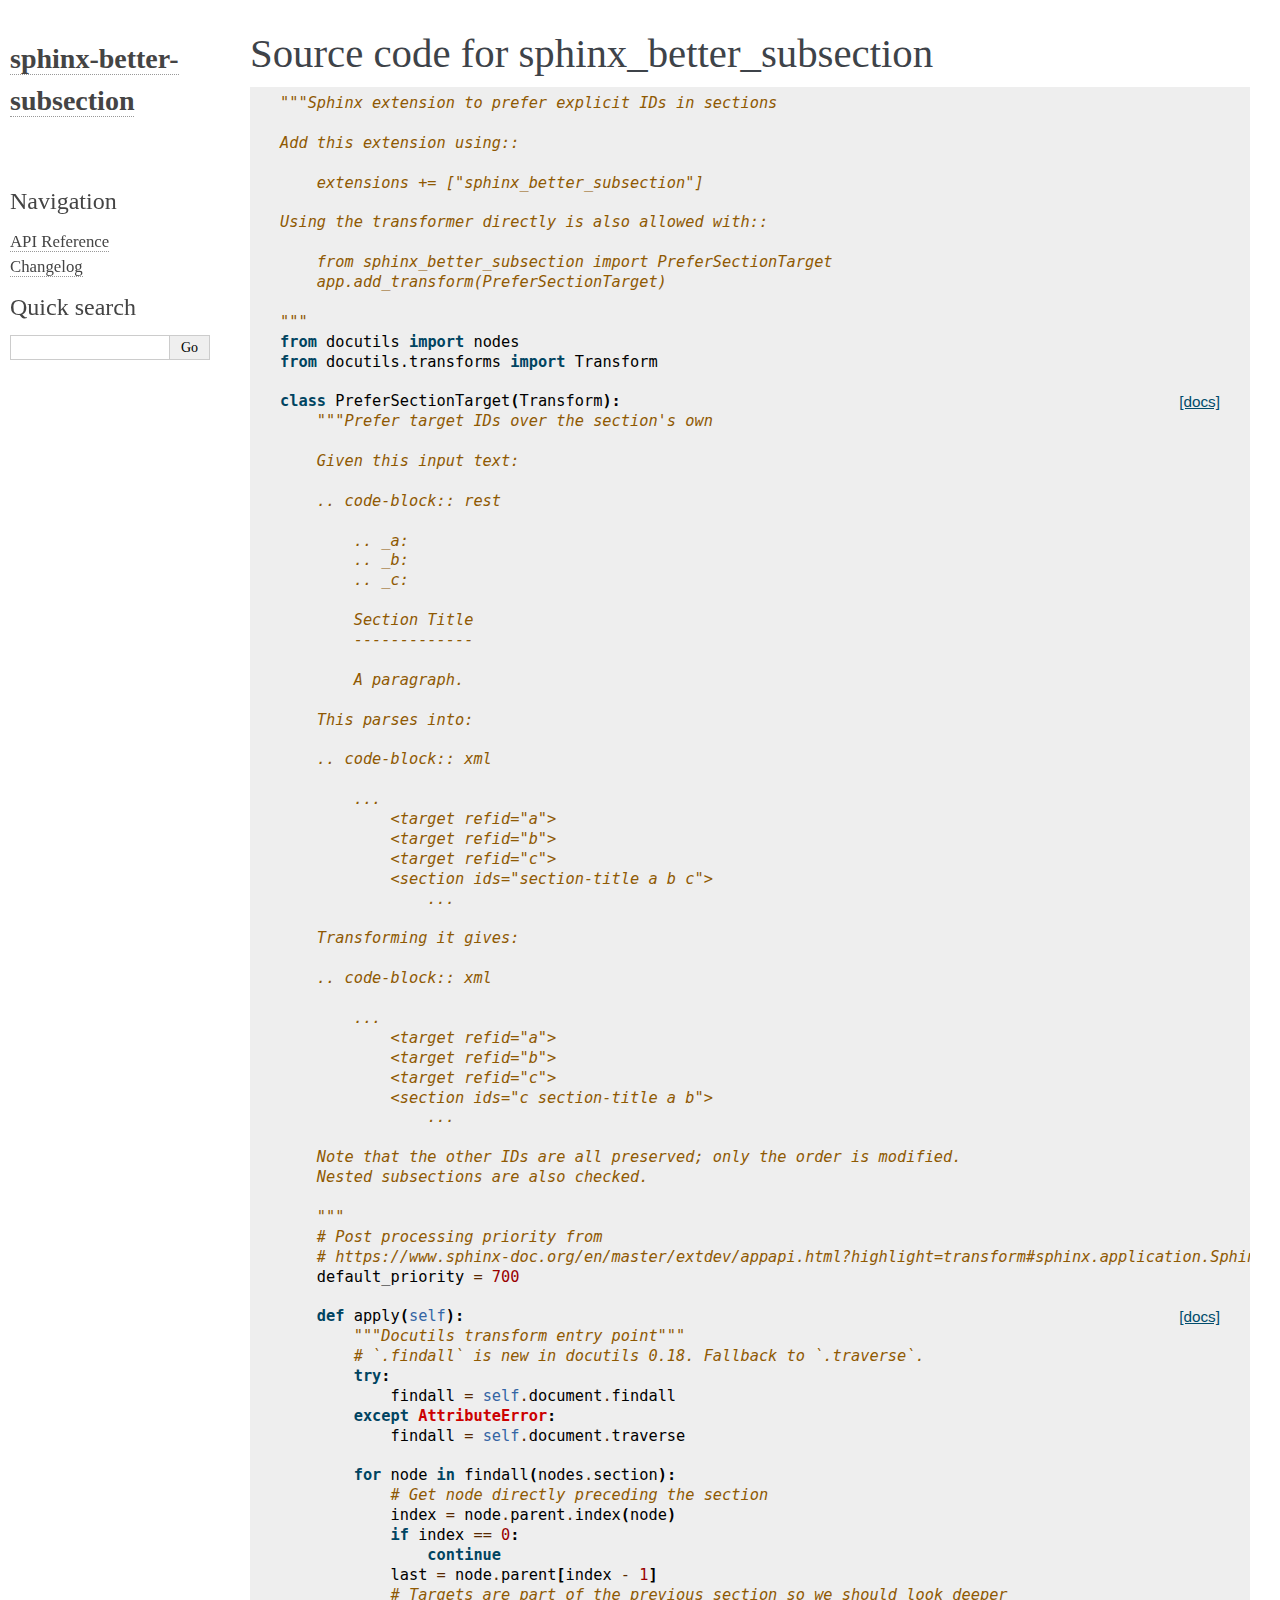
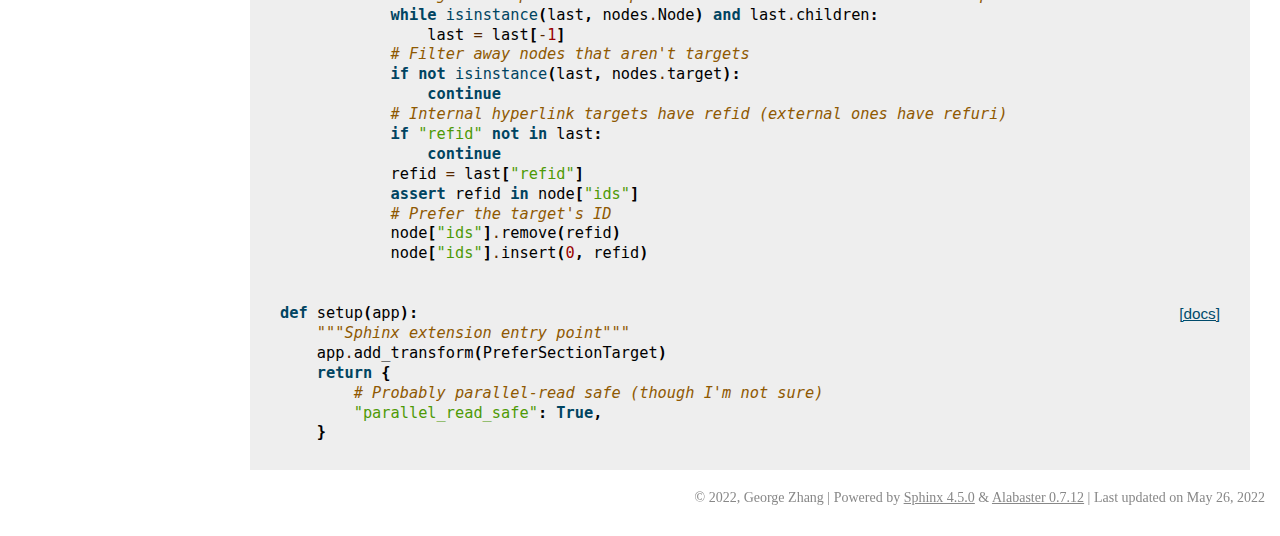
<file: _modules/sphinx_better_subsection/index.html>
<!DOCTYPE html>

<html>
  <head>
    <meta charset="utf-8" />
    <meta name="viewport" content="width=device-width, initial-scale=1.0" />
  
  
    <title>sphinx_better_subsection - sphinx-better-subsection 0.3.dev1+ga198c5d documentation</title>
  

    <link rel="stylesheet" type="text/css" href="../../_static/pygments.css" />
    <link rel="stylesheet" type="text/css" href="../../_static/alabaster.css" />
    <link rel="stylesheet" type="text/css" href="../../_static/custom.css" />
    <script data-url_root="../../" id="documentation_options" src="../../_static/documentation_options.js"></script>
    <script src="../../_static/jquery.js"></script>
    <script src="../../_static/underscore.js"></script>
    <script src="../../_static/doctools.js"></script>
    <link rel="index" title="Index" href="../../genindex/" />
    <link rel="search" title="Search" href="../../search/" />
   
  <link rel="stylesheet" href="../../_static/custom.css" type="text/css" />
  
  
  <meta name="viewport" content="width=device-width, initial-scale=0.9, maximum-scale=0.9" />

  </head><body>
  

    <div class="document">
      <div class="documentwrapper">
        <div class="bodywrapper">
          

          <div class="body" role="main">
            
  <h1>Source code for sphinx_better_subsection</h1><div class="highlight"><pre>
<span></span><span class="sd">&quot;&quot;&quot;Sphinx extension to prefer explicit IDs in sections</span>

<span class="sd">Add this extension using::</span>

<span class="sd">    extensions += [&quot;sphinx_better_subsection&quot;]</span>

<span class="sd">Using the transformer directly is also allowed with::</span>

<span class="sd">    from sphinx_better_subsection import PreferSectionTarget</span>
<span class="sd">    app.add_transform(PreferSectionTarget)</span>

<span class="sd">&quot;&quot;&quot;</span>
<span class="kn">from</span> <span class="nn">docutils</span> <span class="kn">import</span> <span class="n">nodes</span>
<span class="kn">from</span> <span class="nn">docutils.transforms</span> <span class="kn">import</span> <span class="n">Transform</span>

<div class="viewcode-block" id="PreferSectionTarget"><a class="viewcode-back" href="../../_generated/api/sphinx_better_subsection/#sphinx_better_subsection.PreferSectionTarget">[docs]</a><span class="k">class</span> <span class="nc">PreferSectionTarget</span><span class="p">(</span><span class="n">Transform</span><span class="p">):</span>
    <span class="sd">&quot;&quot;&quot;Prefer target IDs over the section&#39;s own</span>

<span class="sd">    Given this input text:</span>

<span class="sd">    .. code-block:: rest</span>

<span class="sd">        .. _a:</span>
<span class="sd">        .. _b:</span>
<span class="sd">        .. _c:</span>

<span class="sd">        Section Title</span>
<span class="sd">        -------------</span>

<span class="sd">        A paragraph.</span>

<span class="sd">    This parses into:</span>

<span class="sd">    .. code-block:: xml</span>

<span class="sd">        ...</span>
<span class="sd">            &lt;target refid=&quot;a&quot;&gt;</span>
<span class="sd">            &lt;target refid=&quot;b&quot;&gt;</span>
<span class="sd">            &lt;target refid=&quot;c&quot;&gt;</span>
<span class="sd">            &lt;section ids=&quot;section-title a b c&quot;&gt;</span>
<span class="sd">                ...</span>

<span class="sd">    Transforming it gives:</span>

<span class="sd">    .. code-block:: xml</span>

<span class="sd">        ...</span>
<span class="sd">            &lt;target refid=&quot;a&quot;&gt;</span>
<span class="sd">            &lt;target refid=&quot;b&quot;&gt;</span>
<span class="sd">            &lt;target refid=&quot;c&quot;&gt;</span>
<span class="sd">            &lt;section ids=&quot;c section-title a b&quot;&gt;</span>
<span class="sd">                ...</span>

<span class="sd">    Note that the other IDs are all preserved; only the order is modified.</span>
<span class="sd">    Nested subsections are also checked.</span>

<span class="sd">    &quot;&quot;&quot;</span>
    <span class="c1"># Post processing priority from</span>
    <span class="c1"># https://www.sphinx-doc.org/en/master/extdev/appapi.html?highlight=transform#sphinx.application.Sphinx.add_transform</span>
    <span class="n">default_priority</span> <span class="o">=</span> <span class="mi">700</span>

<div class="viewcode-block" id="PreferSectionTarget.apply"><a class="viewcode-back" href="../../_generated/api/sphinx_better_subsection/#sphinx_better_subsection.PreferSectionTarget.apply">[docs]</a>    <span class="k">def</span> <span class="nf">apply</span><span class="p">(</span><span class="bp">self</span><span class="p">):</span>
        <span class="sd">&quot;&quot;&quot;Docutils transform entry point&quot;&quot;&quot;</span>
        <span class="c1"># `.findall` is new in docutils 0.18. Fallback to `.traverse`.</span>
        <span class="k">try</span><span class="p">:</span>
            <span class="n">findall</span> <span class="o">=</span> <span class="bp">self</span><span class="o">.</span><span class="n">document</span><span class="o">.</span><span class="n">findall</span>
        <span class="k">except</span> <span class="ne">AttributeError</span><span class="p">:</span>
            <span class="n">findall</span> <span class="o">=</span> <span class="bp">self</span><span class="o">.</span><span class="n">document</span><span class="o">.</span><span class="n">traverse</span>

        <span class="k">for</span> <span class="n">node</span> <span class="ow">in</span> <span class="n">findall</span><span class="p">(</span><span class="n">nodes</span><span class="o">.</span><span class="n">section</span><span class="p">):</span>
            <span class="c1"># Get node directly preceding the section</span>
            <span class="n">index</span> <span class="o">=</span> <span class="n">node</span><span class="o">.</span><span class="n">parent</span><span class="o">.</span><span class="n">index</span><span class="p">(</span><span class="n">node</span><span class="p">)</span>
            <span class="k">if</span> <span class="n">index</span> <span class="o">==</span> <span class="mi">0</span><span class="p">:</span>
                <span class="k">continue</span>
            <span class="n">last</span> <span class="o">=</span> <span class="n">node</span><span class="o">.</span><span class="n">parent</span><span class="p">[</span><span class="n">index</span> <span class="o">-</span> <span class="mi">1</span><span class="p">]</span>
            <span class="c1"># Targets are part of the previous section so we should look deeper</span>
            <span class="k">while</span> <span class="nb">isinstance</span><span class="p">(</span><span class="n">last</span><span class="p">,</span> <span class="n">nodes</span><span class="o">.</span><span class="n">Node</span><span class="p">)</span> <span class="ow">and</span> <span class="n">last</span><span class="o">.</span><span class="n">children</span><span class="p">:</span>
                <span class="n">last</span> <span class="o">=</span> <span class="n">last</span><span class="p">[</span><span class="o">-</span><span class="mi">1</span><span class="p">]</span>
            <span class="c1"># Filter away nodes that aren&#39;t targets</span>
            <span class="k">if</span> <span class="ow">not</span> <span class="nb">isinstance</span><span class="p">(</span><span class="n">last</span><span class="p">,</span> <span class="n">nodes</span><span class="o">.</span><span class="n">target</span><span class="p">):</span>
                <span class="k">continue</span>
            <span class="c1"># Internal hyperlink targets have refid (external ones have refuri)</span>
            <span class="k">if</span> <span class="s2">&quot;refid&quot;</span> <span class="ow">not</span> <span class="ow">in</span> <span class="n">last</span><span class="p">:</span>
                <span class="k">continue</span>
            <span class="n">refid</span> <span class="o">=</span> <span class="n">last</span><span class="p">[</span><span class="s2">&quot;refid&quot;</span><span class="p">]</span>
            <span class="k">assert</span> <span class="n">refid</span> <span class="ow">in</span> <span class="n">node</span><span class="p">[</span><span class="s2">&quot;ids&quot;</span><span class="p">]</span>
            <span class="c1"># Prefer the target&#39;s ID</span>
            <span class="n">node</span><span class="p">[</span><span class="s2">&quot;ids&quot;</span><span class="p">]</span><span class="o">.</span><span class="n">remove</span><span class="p">(</span><span class="n">refid</span><span class="p">)</span>
            <span class="n">node</span><span class="p">[</span><span class="s2">&quot;ids&quot;</span><span class="p">]</span><span class="o">.</span><span class="n">insert</span><span class="p">(</span><span class="mi">0</span><span class="p">,</span> <span class="n">refid</span><span class="p">)</span></div></div>

<div class="viewcode-block" id="setup"><a class="viewcode-back" href="../../_generated/api/sphinx_better_subsection/#sphinx_better_subsection.setup">[docs]</a><span class="k">def</span> <span class="nf">setup</span><span class="p">(</span><span class="n">app</span><span class="p">):</span>
    <span class="sd">&quot;&quot;&quot;Sphinx extension entry point&quot;&quot;&quot;</span>
    <span class="n">app</span><span class="o">.</span><span class="n">add_transform</span><span class="p">(</span><span class="n">PreferSectionTarget</span><span class="p">)</span>
    <span class="k">return</span> <span class="p">{</span>
        <span class="c1"># Probably parallel-read safe (though I&#39;m not sure)</span>
        <span class="s2">&quot;parallel_read_safe&quot;</span><span class="p">:</span> <span class="kc">True</span><span class="p">,</span>
    <span class="p">}</span></div>
</pre></div>

          </div>
          
        </div>
      </div>
      <div class="sphinxsidebar" role="navigation" aria-label="main navigation">
        <div class="sphinxsidebarwrapper">
<h1 class="logo"><a href="../../">sphinx-better-subsection</a></h1>






<p>
<iframe src="https://ghbtns.com/github-btn.html?user=GeeTransit&repo=sphinx-better-subsection&type=star&count=true&size=large&v=2"
  allowtransparency="true" frameborder="0" scrolling="0" width="200px" height="35px"></iframe>
</p>





<h3>Navigation</h3>
<ul>
<li class="toctree-l1"><a class="reference internal" href="../../api/">API Reference</a></li>
<li class="toctree-l1"><a class="reference internal" href="../../_generated/CHANGELOG/">Changelog</a></li>
</ul>

<div class="relations">
<h3>Related Topics</h3>
<ul>
  <li><a href="../../">Documentation overview</a><ul>
  <li><a href="../">Module code</a><ul>
  </ul></li>
  </ul></li>
</ul>
</div>
<div id="searchbox" style="display: none" role="search">
  <h3 id="searchlabel">Quick search</h3>
    <div class="searchformwrapper">
    <form class="search" action="../../search/" method="get">
      <input type="text" name="q" aria-labelledby="searchlabel" autocomplete="off" autocorrect="off" autocapitalize="off" spellcheck="false"/>
      <input type="submit" value="Go" />
    </form>
    </div>
</div>
<script>$('#searchbox').show(0);</script>








        </div>
      </div>
      <div class="clearer"></div>
    </div>
    <div class="footer">
      &copy; 2022, George Zhang
      
      |
      Powered by <a href="http://sphinx-doc.org/">Sphinx 4.5.0</a>
      &amp; <a href="https://github.com/bitprophet/alabaster">Alabaster 0.7.12</a>
      
	  
	  |
	  Last updated on May 26, 2022
	  
    </div>

    

    
  </body>
</html>
</file>
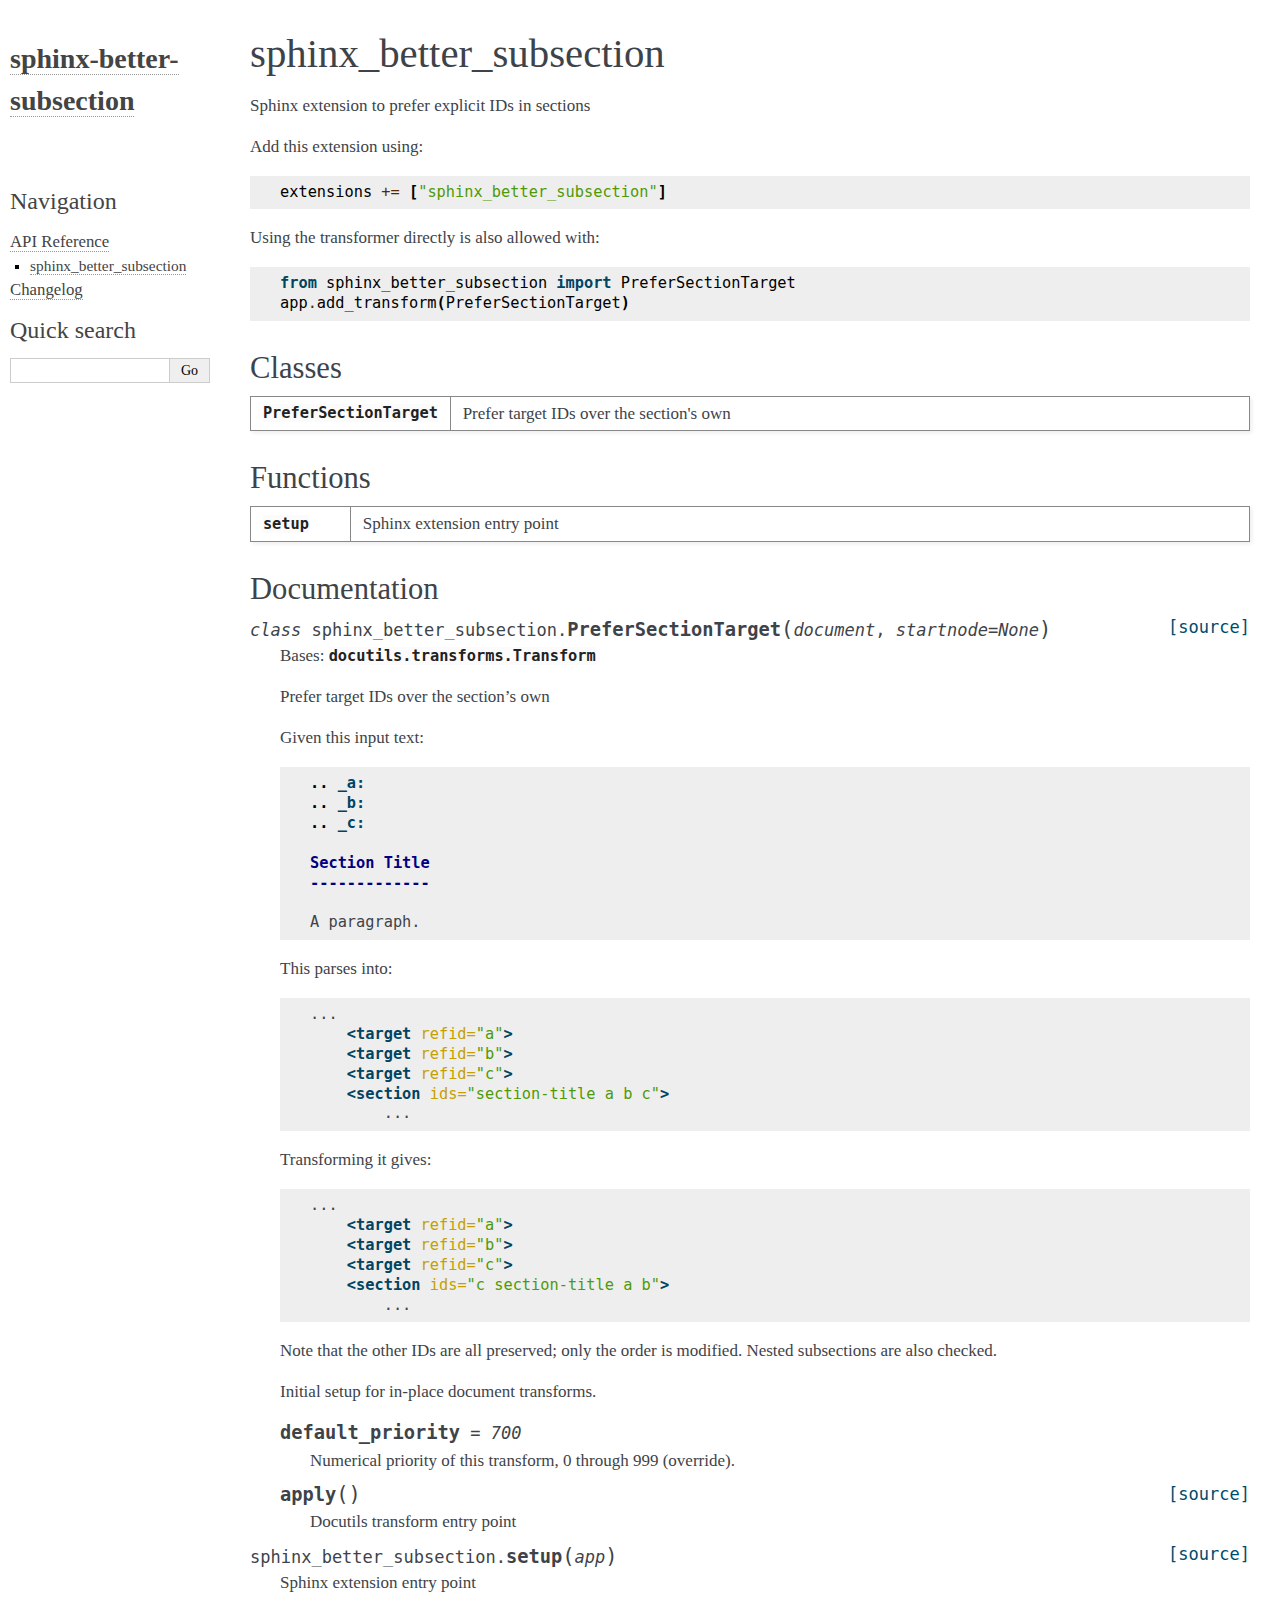
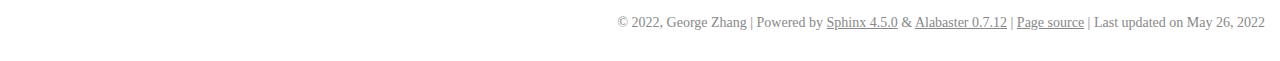
<file: _generated/api/sphinx_better_subsection/index.html>
<!DOCTYPE html>

<html>
  <head>
    <meta charset="utf-8" />
    <meta name="viewport" content="width=device-width, initial-scale=1.0" /><meta name="generator" content="Docutils 0.17.1: http://docutils.sourceforge.net/" />

  
  
    <title>sphinx_better_subsection - sphinx-better-subsection 0.3.dev1+ga198c5d documentation</title>
  

    <link rel="stylesheet" type="text/css" href="../../../_static/pygments.css" />
    <link rel="stylesheet" type="text/css" href="../../../_static/alabaster.css" />
    <link rel="stylesheet" type="text/css" href="../../../_static/custom.css" />
    <script data-url_root="../../../" id="documentation_options" src="../../../_static/documentation_options.js"></script>
    <script src="../../../_static/jquery.js"></script>
    <script src="../../../_static/underscore.js"></script>
    <script src="../../../_static/doctools.js"></script>
    <link rel="index" title="Index" href="../../../genindex/" />
    <link rel="search" title="Search" href="../../../search/" />
    <link rel="next" title="Changelog" href="../../CHANGELOG/" />
    <link rel="prev" title="API Reference" href="../../../api/" />
   
  <link rel="stylesheet" href="../../../_static/custom.css" type="text/css" />
  
  
  <meta name="viewport" content="width=device-width, initial-scale=0.9, maximum-scale=0.9" />

  </head><body>
  

    <div class="document">
      <div class="documentwrapper">
        <div class="bodywrapper">
          

          <div class="body" role="main">
            
  <section id="module-sphinx_better_subsection">
<span id="sphinx-better-subsection"></span><h1>sphinx_better_subsection<a class="headerlink" href="#module-sphinx_better_subsection" title="Permalink to this headline">#</a></h1>
<p>Sphinx extension to prefer explicit IDs in sections</p>
<p>Add this extension using:</p>
<div class="highlight-default notranslate"><div class="highlight"><pre><span></span><span class="n">extensions</span> <span class="o">+=</span> <span class="p">[</span><span class="s2">&quot;sphinx_better_subsection&quot;</span><span class="p">]</span>
</pre></div>
</div>
<p>Using the transformer directly is also allowed with:</p>
<div class="highlight-default notranslate"><div class="highlight"><pre><span></span><span class="kn">from</span> <span class="nn">sphinx_better_subsection</span> <span class="kn">import</span> <span class="n">PreferSectionTarget</span>
<span class="n">app</span><span class="o">.</span><span class="n">add_transform</span><span class="p">(</span><span class="n">PreferSectionTarget</span><span class="p">)</span>
</pre></div>
</div>
<section id="classes">
<h2>Classes<a class="headerlink" href="#classes" title="Permalink to this headline">#</a></h2>
<table class="autosummary longtable docutils align-default">
<colgroup>
<col style="width: 10%" />
<col style="width: 90%" />
</colgroup>
<tbody>
<tr class="row-odd"><td><p><a class="reference internal" href="#sphinx_better_subsection.PreferSectionTarget" title="sphinx_better_subsection.PreferSectionTarget"><code class="xref py py-obj docutils literal notranslate"><span class="pre">PreferSectionTarget</span></code></a></p></td>
<td><p>Prefer target IDs over the section's own</p></td>
</tr>
</tbody>
</table>
</section>
<section id="functions">
<h2>Functions<a class="headerlink" href="#functions" title="Permalink to this headline">#</a></h2>
<table class="autosummary longtable docutils align-default">
<colgroup>
<col style="width: 10%" />
<col style="width: 90%" />
</colgroup>
<tbody>
<tr class="row-odd"><td><p><a class="reference internal" href="#sphinx_better_subsection.setup" title="sphinx_better_subsection.setup"><code class="xref py py-obj docutils literal notranslate"><span class="pre">setup</span></code></a></p></td>
<td><p>Sphinx extension entry point</p></td>
</tr>
</tbody>
</table>
</section>
<section id="documentation">
<h2>Documentation<a class="headerlink" href="#documentation" title="Permalink to this headline">#</a></h2>
<dl class="py class">
<dt class="sig sig-object py" id="sphinx_better_subsection.PreferSectionTarget">
<em class="property"><span class="pre">class</span><span class="w"> </span></em><span class="sig-prename descclassname"><span class="pre">sphinx_better_subsection.</span></span><span class="sig-name descname"><span class="pre">PreferSectionTarget</span></span><span class="sig-paren">(</span><em class="sig-param"><span class="n"><span class="pre">document</span></span></em>, <em class="sig-param"><span class="n"><span class="pre">startnode</span></span><span class="o"><span class="pre">=</span></span><span class="default_value"><span class="pre">None</span></span></em><span class="sig-paren">)</span><a class="reference internal" href="../../../_modules/sphinx_better_subsection/#PreferSectionTarget"><span class="viewcode-link"><span class="pre">[source]</span></span></a><a class="headerlink" href="#sphinx_better_subsection.PreferSectionTarget" title="Permalink to this definition">#</a></dt>
<dd><p>Bases: <code class="xref py py-class docutils literal notranslate"><span class="pre">docutils.transforms.Transform</span></code></p>
<p>Prefer target IDs over the section’s own</p>
<p>Given this input text:</p>
<div class="highlight-rest notranslate"><div class="highlight"><pre><span></span><span class="p">..</span> <span class="nt">_a:</span>
<span class="p">..</span> <span class="nt">_b:</span>
<span class="p">..</span> <span class="nt">_c:</span>

<span class="gh">Section Title</span>
<span class="gh">-------------</span>

A paragraph.
</pre></div>
</div>
<p>This parses into:</p>
<div class="highlight-xml notranslate"><div class="highlight"><pre><span></span>...
    <span class="nt">&lt;target</span> <span class="na">refid=</span><span class="s">&quot;a&quot;</span><span class="nt">&gt;</span>
    <span class="nt">&lt;target</span> <span class="na">refid=</span><span class="s">&quot;b&quot;</span><span class="nt">&gt;</span>
    <span class="nt">&lt;target</span> <span class="na">refid=</span><span class="s">&quot;c&quot;</span><span class="nt">&gt;</span>
    <span class="nt">&lt;section</span> <span class="na">ids=</span><span class="s">&quot;section-title a b c&quot;</span><span class="nt">&gt;</span>
        ...
</pre></div>
</div>
<p>Transforming it gives:</p>
<div class="highlight-xml notranslate"><div class="highlight"><pre><span></span>...
    <span class="nt">&lt;target</span> <span class="na">refid=</span><span class="s">&quot;a&quot;</span><span class="nt">&gt;</span>
    <span class="nt">&lt;target</span> <span class="na">refid=</span><span class="s">&quot;b&quot;</span><span class="nt">&gt;</span>
    <span class="nt">&lt;target</span> <span class="na">refid=</span><span class="s">&quot;c&quot;</span><span class="nt">&gt;</span>
    <span class="nt">&lt;section</span> <span class="na">ids=</span><span class="s">&quot;c section-title a b&quot;</span><span class="nt">&gt;</span>
        ...
</pre></div>
</div>
<p>Note that the other IDs are all preserved; only the order is modified.
Nested subsections are also checked.</p>
<p>Initial setup for in-place document transforms.</p>
<dl class="py attribute">
<dt class="sig sig-object py" id="sphinx_better_subsection.PreferSectionTarget.default_priority">
<span class="sig-name descname"><span class="pre">default_priority</span></span><em class="property"><span class="w"> </span><span class="p"><span class="pre">=</span></span><span class="w"> </span><span class="pre">700</span></em><a class="headerlink" href="#sphinx_better_subsection.PreferSectionTarget.default_priority" title="Permalink to this definition">#</a></dt>
<dd><p>Numerical priority of this transform, 0 through 999 (override).</p>
</dd></dl>

<dl class="py method">
<dt class="sig sig-object py" id="sphinx_better_subsection.PreferSectionTarget.apply">
<span class="sig-name descname"><span class="pre">apply</span></span><span class="sig-paren">(</span><span class="sig-paren">)</span><a class="reference internal" href="../../../_modules/sphinx_better_subsection/#PreferSectionTarget.apply"><span class="viewcode-link"><span class="pre">[source]</span></span></a><a class="headerlink" href="#sphinx_better_subsection.PreferSectionTarget.apply" title="Permalink to this definition">#</a></dt>
<dd><p>Docutils transform entry point</p>
</dd></dl>

</dd></dl>

<dl class="py function">
<dt class="sig sig-object py" id="sphinx_better_subsection.setup">
<span class="sig-prename descclassname"><span class="pre">sphinx_better_subsection.</span></span><span class="sig-name descname"><span class="pre">setup</span></span><span class="sig-paren">(</span><em class="sig-param"><span class="n"><span class="pre">app</span></span></em><span class="sig-paren">)</span><a class="reference internal" href="../../../_modules/sphinx_better_subsection/#setup"><span class="viewcode-link"><span class="pre">[source]</span></span></a><a class="headerlink" href="#sphinx_better_subsection.setup" title="Permalink to this definition">#</a></dt>
<dd><p>Sphinx extension entry point</p>
</dd></dl>

</section>
</section>


          </div>
          
        </div>
      </div>
      <div class="sphinxsidebar" role="navigation" aria-label="main navigation">
        <div class="sphinxsidebarwrapper">
<h1 class="logo"><a href="../../../">sphinx-better-subsection</a></h1>






<p>
<iframe src="https://ghbtns.com/github-btn.html?user=GeeTransit&repo=sphinx-better-subsection&type=star&count=true&size=large&v=2"
  allowtransparency="true" frameborder="0" scrolling="0" width="200px" height="35px"></iframe>
</p>





<h3>Navigation</h3>
<ul class="current">
<li class="toctree-l1 current"><a class="reference internal" href="../../../api/">API Reference</a><ul class="current">
<li class="toctree-l2 current"><a class="current reference internal" href="#">sphinx_better_subsection</a></li>
</ul>
</li>
<li class="toctree-l1"><a class="reference internal" href="../../CHANGELOG/">Changelog</a></li>
</ul>

<div class="relations">
<h3>Related Topics</h3>
<ul>
  <li><a href="../../../">Documentation overview</a><ul>
  <li><a href="../../../api/">API Reference</a><ul>
      <li>Previous: <a href="../../../api/" title="previous chapter">API Reference</a></li>
      <li>Next: <a href="../../CHANGELOG/" title="next chapter">Changelog</a></li>
  </ul></li>
  </ul></li>
</ul>
</div>
<div id="searchbox" style="display: none" role="search">
  <h3 id="searchlabel">Quick search</h3>
    <div class="searchformwrapper">
    <form class="search" action="../../../search/" method="get">
      <input type="text" name="q" aria-labelledby="searchlabel" autocomplete="off" autocorrect="off" autocapitalize="off" spellcheck="false"/>
      <input type="submit" value="Go" />
    </form>
    </div>
</div>
<script>$('#searchbox').show(0);</script>








        </div>
      </div>
      <div class="clearer"></div>
    </div>
    <div class="footer">
      &copy; 2022, George Zhang
      
      |
      Powered by <a href="http://sphinx-doc.org/">Sphinx 4.5.0</a>
      &amp; <a href="https://github.com/bitprophet/alabaster">Alabaster 0.7.12</a>
      
      |
      <a href="../../../_sources/_generated/api/sphinx_better_subsection.rst.txt"
          rel="nofollow">Page source</a>
	  
	  |
	  Last updated on May 26, 2022
	  
    </div>

    

    
  </body>
</html>
</file>
<file: _static/pygments.css>
pre { line-height: 125%; }
td.linenos .normal { color: inherit; background-color: transparent; padding-left: 5px; padding-right: 5px; }
span.linenos { color: inherit; background-color: transparent; padding-left: 5px; padding-right: 5px; }
td.linenos .special { color: #000000; background-color: #ffffc0; padding-left: 5px; padding-right: 5px; }
span.linenos.special { color: #000000; background-color: #ffffc0; padding-left: 5px; padding-right: 5px; }
.highlight .hll { background-color: #ffffcc }
.highlight { background: #f8f8f8; }
.highlight .c { color: #8f5902; font-style: italic } /* Comment */
.highlight .err { color: #a40000; border: 1px solid #ef2929 } /* Error */
.highlight .g { color: #000000 } /* Generic */
.highlight .k { color: #004461; font-weight: bold } /* Keyword */
.highlight .l { color: #000000 } /* Literal */
.highlight .n { color: #000000 } /* Name */
.highlight .o { color: #582800 } /* Operator */
.highlight .x { color: #000000 } /* Other */
.highlight .p { color: #000000; font-weight: bold } /* Punctuation */
.highlight .ch { color: #8f5902; font-style: italic } /* Comment.Hashbang */
.highlight .cm { color: #8f5902; font-style: italic } /* Comment.Multiline */
.highlight .cp { color: #8f5902 } /* Comment.Preproc */
.highlight .cpf { color: #8f5902; font-style: italic } /* Comment.PreprocFile */
.highlight .c1 { color: #8f5902; font-style: italic } /* Comment.Single */
.highlight .cs { color: #8f5902; font-style: italic } /* Comment.Special */
.highlight .gd { color: #a40000 } /* Generic.Deleted */
.highlight .ge { color: #000000; font-style: italic } /* Generic.Emph */
.highlight .gr { color: #ef2929 } /* Generic.Error */
.highlight .gh { color: #000080; font-weight: bold } /* Generic.Heading */
.highlight .gi { color: #00A000 } /* Generic.Inserted */
.highlight .go { color: #888888 } /* Generic.Output */
.highlight .gp { color: #745334 } /* Generic.Prompt */
.highlight .gs { color: #000000; font-weight: bold } /* Generic.Strong */
.highlight .gu { color: #800080; font-weight: bold } /* Generic.Subheading */
.highlight .gt { color: #a40000; font-weight: bold } /* Generic.Traceback */
.highlight .kc { color: #004461; font-weight: bold } /* Keyword.Constant */
.highlight .kd { color: #004461; font-weight: bold } /* Keyword.Declaration */
.highlight .kn { color: #004461; font-weight: bold } /* Keyword.Namespace */
.highlight .kp { color: #004461; font-weight: bold } /* Keyword.Pseudo */
.highlight .kr { color: #004461; font-weight: bold } /* Keyword.Reserved */
.highlight .kt { color: #004461; font-weight: bold } /* Keyword.Type */
.highlight .ld { color: #000000 } /* Literal.Date */
.highlight .m { color: #990000 } /* Literal.Number */
.highlight .s { color: #4e9a06 } /* Literal.String */
.highlight .na { color: #c4a000 } /* Name.Attribute */
.highlight .nb { color: #004461 } /* Name.Builtin */
.highlight .nc { color: #000000 } /* Name.Class */
.highlight .no { color: #000000 } /* Name.Constant */
.highlight .nd { color: #888888 } /* Name.Decorator */
.highlight .ni { color: #ce5c00 } /* Name.Entity */
.highlight .ne { color: #cc0000; font-weight: bold } /* Name.Exception */
.highlight .nf { color: #000000 } /* Name.Function */
.highlight .nl { color: #f57900 } /* Name.Label */
.highlight .nn { color: #000000 } /* Name.Namespace */
.highlight .nx { color: #000000 } /* Name.Other */
.highlight .py { color: #000000 } /* Name.Property */
.highlight .nt { color: #004461; font-weight: bold } /* Name.Tag */
.highlight .nv { color: #000000 } /* Name.Variable */
.highlight .ow { color: #004461; font-weight: bold } /* Operator.Word */
.highlight .w { color: #f8f8f8; text-decoration: underline } /* Text.Whitespace */
.highlight .mb { color: #990000 } /* Literal.Number.Bin */
.highlight .mf { color: #990000 } /* Literal.Number.Float */
.highlight .mh { color: #990000 } /* Literal.Number.Hex */
.highlight .mi { color: #990000 } /* Literal.Number.Integer */
.highlight .mo { color: #990000 } /* Literal.Number.Oct */
.highlight .sa { color: #4e9a06 } /* Literal.String.Affix */
.highlight .sb { color: #4e9a06 } /* Literal.String.Backtick */
.highlight .sc { color: #4e9a06 } /* Literal.String.Char */
.highlight .dl { color: #4e9a06 } /* Literal.String.Delimiter */
.highlight .sd { color: #8f5902; font-style: italic } /* Literal.String.Doc */
.highlight .s2 { color: #4e9a06 } /* Literal.String.Double */
.highlight .se { color: #4e9a06 } /* Literal.String.Escape */
.highlight .sh { color: #4e9a06 } /* Literal.String.Heredoc */
.highlight .si { color: #4e9a06 } /* Literal.String.Interpol */
.highlight .sx { color: #4e9a06 } /* Literal.String.Other */
.highlight .sr { color: #4e9a06 } /* Literal.String.Regex */
.highlight .s1 { color: #4e9a06 } /* Literal.String.Single */
.highlight .ss { color: #4e9a06 } /* Literal.String.Symbol */
.highlight .bp { color: #3465a4 } /* Name.Builtin.Pseudo */
.highlight .fm { color: #000000 } /* Name.Function.Magic */
.highlight .vc { color: #000000 } /* Name.Variable.Class */
.highlight .vg { color: #000000 } /* Name.Variable.Global */
.highlight .vi { color: #000000 } /* Name.Variable.Instance */
.highlight .vm { color: #000000 } /* Name.Variable.Magic */
.highlight .il { color: #990000 } /* Literal.Number.Integer.Long */
</file>
<file: _static/alabaster.css>
@import url("basic.css");

/* -- page layout ----------------------------------------------------------- */

body {
    font-family: Georgia, serif;
    font-size: 17px;
    background-color: #fff;
    color: #000;
    margin: 0;
    padding: 0;
}


div.document {
    width: auto;
    margin: 30px auto 0 auto;
}

div.documentwrapper {
    float: left;
    width: 100%;
}

div.bodywrapper {
    margin: 0 0 0 220px;
}

div.sphinxsidebar {
    width: 220px;
    font-size: 14px;
    line-height: 1.5;
}

hr {
    border: 1px solid #B1B4B6;
}

div.body {
    background-color: #fff;
    color: #3E4349;
    padding: 0 30px 0 30px;
}

div.body > .section {
    text-align: left;
}

div.footer {
    width: auto;
    margin: 20px auto 30px auto;
    font-size: 14px;
    color: #888;
    text-align: right;
}

div.footer a {
    color: #888;
}

p.caption {
    font-family: inherit;
    font-size: inherit;
}


div.relations {
    display: none;
}


div.sphinxsidebar a {
    color: #444;
    text-decoration: none;
    border-bottom: 1px dotted #999;
}

div.sphinxsidebar a:hover {
    border-bottom: 1px solid #999;
}

div.sphinxsidebarwrapper {
    padding: 18px 10px;
}

div.sphinxsidebarwrapper p.logo {
    padding: 0;
    margin: -10px 0 0 0px;
    text-align: center;
}

div.sphinxsidebarwrapper h1.logo {
    margin-top: -10px;
    text-align: center;
    margin-bottom: 5px;
    text-align: left;
}

div.sphinxsidebarwrapper h1.logo-name {
    margin-top: 0px;
}

div.sphinxsidebarwrapper p.blurb {
    margin-top: 0;
    font-style: normal;
}

div.sphinxsidebar h3,
div.sphinxsidebar h4 {
    font-family: Georgia, serif;
    color: #444;
    font-size: 24px;
    font-weight: normal;
    margin: 0 0 5px 0;
    padding: 0;
}

div.sphinxsidebar h4 {
    font-size: 20px;
}

div.sphinxsidebar h3 a {
    color: #444;
}

div.sphinxsidebar p.logo a,
div.sphinxsidebar h3 a,
div.sphinxsidebar p.logo a:hover,
div.sphinxsidebar h3 a:hover {
    border: none;
}

div.sphinxsidebar p {
    color: #555;
    margin: 10px 0;
}

div.sphinxsidebar ul {
    margin: 10px 0;
    padding: 0;
    color: #000;
}

div.sphinxsidebar ul li.toctree-l1 > a {
    font-size: 120%;
}

div.sphinxsidebar ul li.toctree-l2 > a {
    font-size: 110%;
}

div.sphinxsidebar input {
    border: 1px solid #CCC;
    font-family: Georgia, serif;
    font-size: 1em;
}

div.sphinxsidebar hr {
    border: none;
    height: 1px;
    color: #AAA;
    background: #AAA;

    text-align: left;
    margin-left: 0;
    width: 50%;
}

div.sphinxsidebar .badge {
    border-bottom: none;
}

div.sphinxsidebar .badge:hover {
    border-bottom: none;
}

/* To address an issue with donation coming after search */
div.sphinxsidebar h3.donation {
    margin-top: 10px;
}

/* -- body styles ----------------------------------------------------------- */

a {
    color: #004B6B;
    text-decoration: underline;
}

a:hover {
    color: #6D4100;
    text-decoration: underline;
}

div.body h1,
div.body h2,
div.body h3,
div.body h4,
div.body h5,
div.body h6 {
    font-family: Georgia, serif;
    font-weight: normal;
    margin: 30px 0px 10px 0px;
    padding: 0;
}

div.body h1 { margin-top: 0; padding-top: 0; font-size: 240%; }
div.body h2 { font-size: 180%; }
div.body h3 { font-size: 150%; }
div.body h4 { font-size: 130%; }
div.body h5 { font-size: 100%; }
div.body h6 { font-size: 100%; }

a.headerlink {
    color: #DDD;
    padding: 0 4px;
    text-decoration: none;
}

a.headerlink:hover {
    color: #444;
    background: #EAEAEA;
}

div.body p, div.body dd, div.body li {
    line-height: 1.4em;
}

div.admonition {
    margin: 20px 0px;
    padding: 10px 30px;
    background-color: #EEE;
    border: 1px solid #CCC;
}

div.admonition tt.xref, div.admonition code.xref, div.admonition a tt {
    background-color: #FBFBFB;
    border-bottom: 1px solid #fafafa;
}

div.admonition p.admonition-title {
    font-family: Georgia, serif;
    font-weight: normal;
    font-size: 24px;
    margin: 0 0 10px 0;
    padding: 0;
    line-height: 1;
}

div.admonition p.last {
    margin-bottom: 0;
}

div.highlight {
    background-color: #fff;
}

dt:target, .highlight {
    background: #FAF3E8;
}

div.warning {
    background-color: #FCC;
    border: 1px solid #FAA;
}

div.danger {
    background-color: #FCC;
    border: 1px solid #FAA;
    -moz-box-shadow: 2px 2px 4px #D52C2C;
    -webkit-box-shadow: 2px 2px 4px #D52C2C;
    box-shadow: 2px 2px 4px #D52C2C;
}

div.error {
    background-color: #FCC;
    border: 1px solid #FAA;
    -moz-box-shadow: 2px 2px 4px #D52C2C;
    -webkit-box-shadow: 2px 2px 4px #D52C2C;
    box-shadow: 2px 2px 4px #D52C2C;
}

div.caution {
    background-color: #FCC;
    border: 1px solid #FAA;
}

div.attention {
    background-color: #FCC;
    border: 1px solid #FAA;
}

div.important {
    background-color: #EEE;
    border: 1px solid #CCC;
}

div.note {
    background-color: #EEE;
    border: 1px solid #CCC;
}

div.tip {
    background-color: #EEE;
    border: 1px solid #CCC;
}

div.hint {
    background-color: #EEE;
    border: 1px solid #CCC;
}

div.seealso {
    background-color: #EEE;
    border: 1px solid #CCC;
}

div.topic {
    background-color: #EEE;
}

p.admonition-title {
    display: inline;
}

p.admonition-title:after {
    content: ":";
}

pre, tt, code {
    font-family: 'Consolas', 'Menlo', 'DejaVu Sans Mono', 'Bitstream Vera Sans Mono', monospace;
    font-size: 0.9em;
}

.hll {
    background-color: #FFC;
    margin: 0 -12px;
    padding: 0 12px;
    display: block;
}

img.screenshot {
}

tt.descname, tt.descclassname, code.descname, code.descclassname {
    font-size: 0.95em;
}

tt.descname, code.descname {
    padding-right: 0.08em;
}

img.screenshot {
    -moz-box-shadow: 2px 2px 4px #EEE;
    -webkit-box-shadow: 2px 2px 4px #EEE;
    box-shadow: 2px 2px 4px #EEE;
}

table.docutils {
    border: 1px solid #888;
    -moz-box-shadow: 2px 2px 4px #EEE;
    -webkit-box-shadow: 2px 2px 4px #EEE;
    box-shadow: 2px 2px 4px #EEE;
}

table.docutils td, table.docutils th {
    border: 1px solid #888;
    padding: 0.25em 0.7em;
}

table.field-list, table.footnote {
    border: none;
    -moz-box-shadow: none;
    -webkit-box-shadow: none;
    box-shadow: none;
}

table.footnote {
    margin: 15px 0;
    width: 100%;
    border: 1px solid #EEE;
    background: #FDFDFD;
    font-size: 0.9em;
}

table.footnote + table.footnote {
    margin-top: -15px;
    border-top: none;
}

table.field-list th {
    padding: 0 0.8em 0 0;
}

table.field-list td {
    padding: 0;
}

table.field-list p {
    margin-bottom: 0.8em;
}

/* Cloned from
 * https://github.com/sphinx-doc/sphinx/commit/ef60dbfce09286b20b7385333d63a60321784e68
 */
.field-name {
    -moz-hyphens: manual;
    -ms-hyphens: manual;
    -webkit-hyphens: manual;
    hyphens: manual;
}

table.footnote td.label {
    width: .1px;
    padding: 0.3em 0 0.3em 0.5em;
}

table.footnote td {
    padding: 0.3em 0.5em;
}

dl {
    margin: 0;
    padding: 0;
}

dl dd {
    margin-left: 30px;
}

blockquote {
    margin: 0 0 0 30px;
    padding: 0;
}

ul, ol {
    /* Matches the 30px from the narrow-screen "li > ul" selector below */
    margin: 10px 0 10px 30px;
    padding: 0;
}

pre {
    background: #EEE;
    padding: 7px 30px;
    margin: 15px 0px;
    line-height: 1.3em;
}

div.viewcode-block:target {
    background: #ffd;
}

dl pre, blockquote pre, li pre {
    margin-left: 0;
    padding-left: 30px;
}

tt, code {
    background-color: #ecf0f3;
    color: #222;
    /* padding: 1px 2px; */
}

tt.xref, code.xref, a tt {
    background-color: #FBFBFB;
    border-bottom: 1px solid #fff;
}

a.reference {
    text-decoration: none;
    border-bottom: 1px dotted #004B6B;
}

/* Don't put an underline on images */
a.image-reference, a.image-reference:hover {
    border-bottom: none;
}

a.reference:hover {
    border-bottom: 1px solid #6D4100;
}

a.footnote-reference {
    text-decoration: none;
    font-size: 0.7em;
    vertical-align: top;
    border-bottom: 1px dotted #004B6B;
}

a.footnote-reference:hover {
    border-bottom: 1px solid #6D4100;
}

a:hover tt, a:hover code {
    background: #EEE;
}


@media screen and (max-width: 870px) {

    div.sphinxsidebar {
    	display: none;
    }

    div.document {
       width: 100%;

    }

    div.documentwrapper {
    	margin-left: 0;
    	margin-top: 0;
    	margin-right: 0;
    	margin-bottom: 0;
    }

    div.bodywrapper {
    	margin-top: 0;
    	margin-right: 0;
    	margin-bottom: 0;
    	margin-left: 0;
    }

    ul {
    	margin-left: 0;
    }

	li > ul {
        /* Matches the 30px from the "ul, ol" selector above */
		margin-left: 30px;
	}

    .document {
    	width: auto;
    }

    .footer {
    	width: auto;
    }

    .bodywrapper {
    	margin: 0;
    }

    .footer {
    	width: auto;
    }

    .github {
        display: none;
    }



}



@media screen and (max-width: 875px) {

    body {
        margin: 0;
        padding: 20px 30px;
    }

    div.documentwrapper {
        float: none;
        background: #fff;
    }

    div.sphinxsidebar {
        display: block;
        float: none;
        width: 102.5%;
        margin: 50px -30px -20px -30px;
        padding: 10px 20px;
        background: #333;
        color: #FFF;
    }

    div.sphinxsidebar h3, div.sphinxsidebar h4, div.sphinxsidebar p,
    div.sphinxsidebar h3 a {
        color: #fff;
    }

    div.sphinxsidebar a {
        color: #AAA;
    }

    div.sphinxsidebar p.logo {
        display: none;
    }

    div.document {
        width: 100%;
        margin: 0;
    }

    div.footer {
        display: none;
    }

    div.bodywrapper {
        margin: 0;
    }

    div.body {
        min-height: 0;
        padding: 0;
    }

    .rtd_doc_footer {
        display: none;
    }

    .document {
        width: auto;
    }

    .footer {
        width: auto;
    }

    .footer {
        width: auto;
    }

    .github {
        display: none;
    }
}


/* misc. */

.revsys-inline {
    display: none!important;
}

/* Make nested-list/multi-paragraph items look better in Releases changelog
 * pages. Without this, docutils' magical list fuckery causes inconsistent
 * formatting between different release sub-lists.
 */
div#changelog > div.section > ul > li > p:only-child {
    margin-bottom: 0;
}

/* Hide fugly table cell borders in ..bibliography:: directive output */
table.docutils.citation, table.docutils.citation td, table.docutils.citation th {
  border: none;
  /* Below needed in some edge cases; if not applied, bottom shadows appear */
  -moz-box-shadow: none;
  -webkit-box-shadow: none;
  box-shadow: none;
}


/* relbar */

.related {
    line-height: 30px;
    width: 100%;
    font-size: 0.9rem;
}

.related.top {
    border-bottom: 1px solid #EEE;
    margin-bottom: 20px;
}

.related.bottom {
    border-top: 1px solid #EEE;
}

.related ul {
    padding: 0;
    margin: 0;
    list-style: none;
}

.related li {
    display: inline;
}

nav#rellinks {
    float: right;
}

nav#rellinks li+li:before {
    content: "|";
}

nav#breadcrumbs li+li:before {
    content: "\00BB";
}

/* Hide certain items when printing */
@media print {
    div.related {
        display: none;
    }
}
</file>
<file: _static/custom.css>
/* Wrap inside words if necessary (such as on small screens) */
html {
	word-wrap: break-word;
}

/* Pad footer text to feel more spacious (was touching right side before) */
div.footer {
	padding-right: 15px;
}

/* Force autosummary tables to be full width for consistency */
.longtable {
	width: 100%;
}

/* Vertically pad autodoc definitions */
dl.py > dt:first-child {
    margin-top: 10px;
}
</file>
